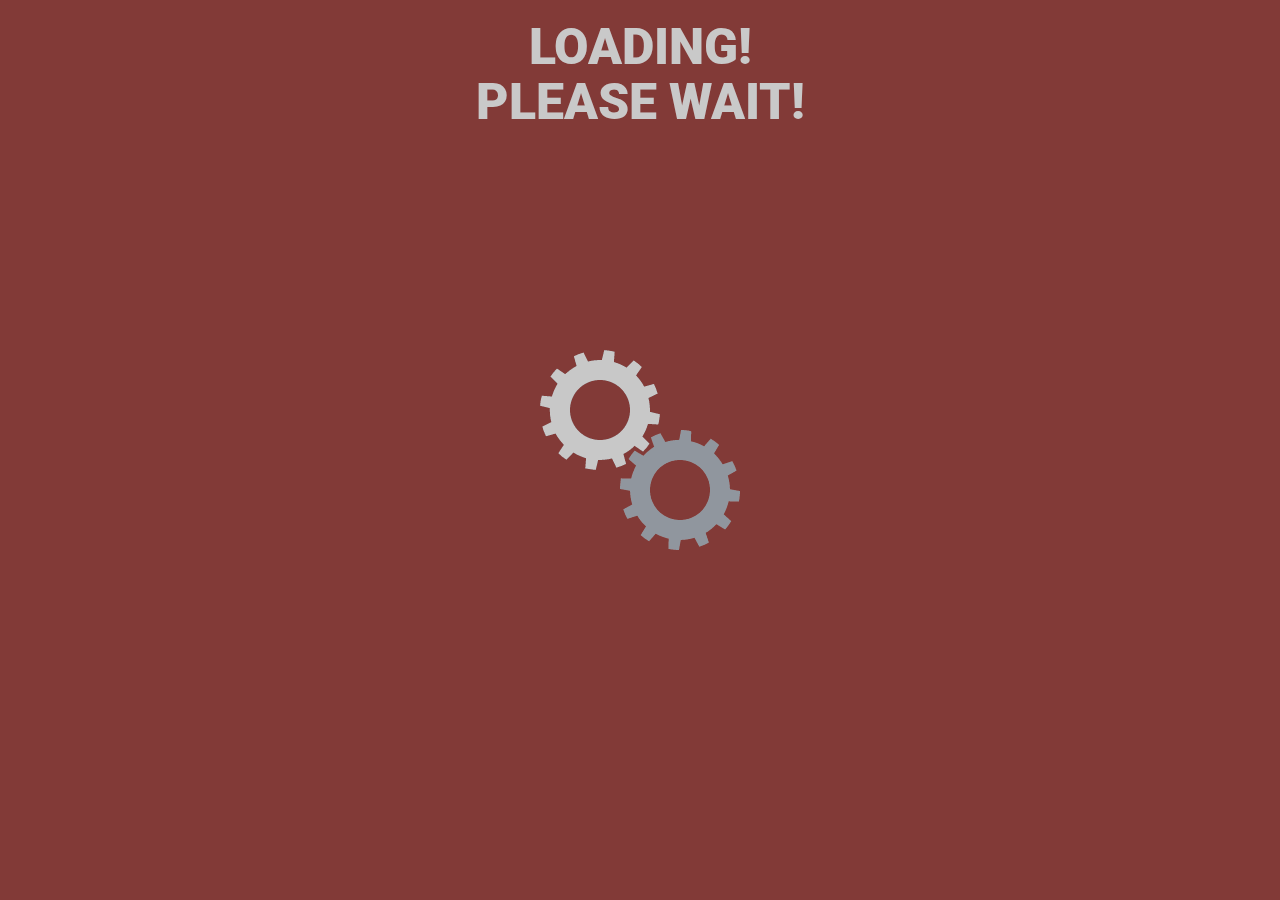
<file: index.html>
<!DOCTYPE html>
<html lang="en">
  <head>
    <meta charset="utf-8">
    <meta http-equiv="X-UA-Compatible" content="IE=edge">
    <meta name="viewport" content="width=device-width, initial-scale=1">
    <title>Main Page</title>

    <link rel="stylesheet" href="https://maxcdn.bootstrapcdn.com/bootstrap/3.3.5/css/bootstrap.min.css">
    <link rel="stylesheet" href="https://maxcdn.bootstrapcdn.com/font-awesome/4.4.0/css/font-awesome.min.css">

    <link rel="stylesheet" href="style.css">
    <link rel="stylesheet" href="../outlineButtons.css">

    <script src="https://code.jquery.com/jquery-3.1.1.min.js" integrity="sha256-hVVnYaiADRTO2PzUGmuLJr8BLUSjGIZsDYGmIJLv2b8=" crossorigin="anonymous"></script>
    <script type="text/javascript" src="js.js"></script>

    <!--[if lt IE 9]>
      <script src="https://oss.maxcdn.com/libs/html5shiv/3.7.2/html5shiv.js"></script>
      <script src="https://oss.maxcdn.com/libs/respond.js/1.4.2/respond.min.js"></script>
    <![endif]-->
  </head>
  <body onload="startup()">
    <div id="startup" class="text-center container-fluid">
      <h1 color="#fff;">LOADING!<br>PLEASE WAIT!</h1>
    </div>
    <div id="mainContainer" class="hide">
      <div class="container text-center">
        <h1>Welcome!<small><br>Enjoy your stay here!</small></h1>
        <br>
        <div class="col-md-6 col-xs-12">
          <!-- ORDER PRZYCISKOW: danger -> warning -> success -> info -> primary -> default -> repeat  -->
          <div style="margin-bottom: 15px;" class="col-md-12 col-xs-12">
            <div class="container-fluid mainBox">
              <h2 class="h2Headlines">Projects</h2>
              <hr>
              <a href="https://spidiritsu.github.io/TicTacToe/" target="_blank" class="btn btn-danger btn-block">Tic Tac Toe</a>
			  <a href="https://splashartgenerator.herokuapp.com/" target="_blank" class="btn btn-default btn-block">Splash Art Generator</a>
              <hr>
            </div>
          </div>
          <div style="" class="col-md-12 col-xs-12"> <!-- usunalem margin-bottom: 15px bo zawdza i jest overflow! -->
            <div class="container-fluid mainBox">
              <h2 class="h2Headlines">Doge</h2>
              <hr>
              <img style="border-radius: 6px;" src="shiba-inu.jpg" class="img-responsive" alt="Doge">
            </div>
          </div>
        </div>
        <div class="col-md-6 col-xs-12">
          <div style="margin-bottom: 15px;" class="col-md-12 col-xs-12">
            <div class="container-fluid mainBox">
              <h2 class="h2Headlines">School things</h2>
              <hr>
              <a href="https://spidiritsu.github.io/Lazarus/" target="_blank" class="btn btn-warning btn-block">Lazarus</a>
              <a href="https://spidiritsu.github.io/Excel/" target="_blank" class="btn btn-success btn-block">Excel</a>
              <a href="https://spidiritsu.github.io/GermanExam/" target="_blank" class="btn btn-info btn-block">German's Exam Notes</a>
              <a href="https://spidiritsu.github.io/SQL/" target="_blank" class="btn btn-primary btn-block">SQL Notes</a>
              <hr>
              <!-- <button type="button" class="btn btn-info btn-block" style="font-size: 16px !important;" disabled>Niemiecki [DISABLED FOR MAINTENANCE]</button> -->
            </div>
          </div>
          <div style="margin-bottom: 15px;" class="col-md-12 col-xs-12">
            <div class="container-fluid mainBox">
              <h2 class="h2Headlines">FreeCodeCamp Projects</h2>
              <hr>
              <a href="https://morning-hollows-81586.herokuapp.com/" target="_blank" class="btn btn-danger btn-block">Timestamp Microservice</a>
              <a href="https://rocky-refuge-85178.herokuapp.com/" target="_blank" class="btn btn-warning btn-block">Request Header Parser Microservice</a>
              <a href="https://stormy-peak-38322.herokuapp.com/" target="_blank" class="btn btn-success btn-block">URL Shortener Microservice</a>
            </div>
          </div>
        </div>
      </div>
      <!-- <div id="footer" class="text-center">Made by Spidi Ritsu</footer> -->
    </div>

    <script src="https://ajax.googleapis.com/ajax/libs/jquery/1.11.3/jquery.min.js"></script>
    <script src="https://maxcdn.bootstrapcdn.com/bootstrap/3.3.5/js/bootstrap.min.js"></script>
  </body>
</html>
</file>
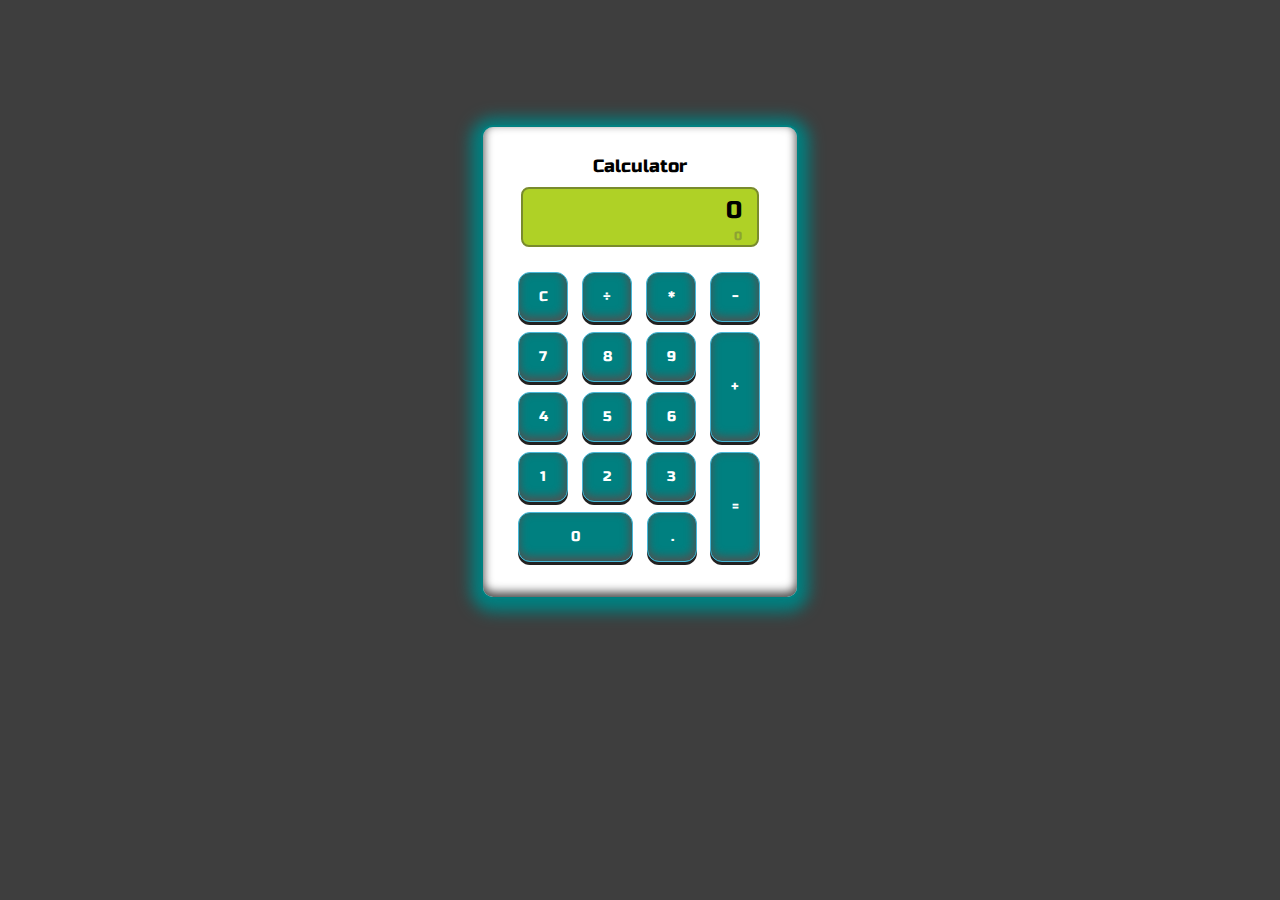
<file: Calculator/index.html>
<!DOCTYPE html>
<html lang="en">
  <head>
    <meta charset="utf-8">
    <meta http-equiv="X-UA-Compatible" content="IE=edge">
    <meta name="viewport" content="width=device-width, initial-scale=1">
    <title>Simple calculator</title>

    <link rel="stylesheet" href="https://maxcdn.bootstrapcdn.com/bootstrap/3.3.5/css/bootstrap.min.css">
    <link rel="stylesheet" href="https://maxcdn.bootstrapcdn.com/font-awesome/4.4.0/css/font-awesome.min.css">

    <link rel="stylesheet" href="style.css">
    <script src="https://code.jquery.com/jquery-3.1.1.min.js" integrity="sha256-hVVnYaiADRTO2PzUGmuLJr8BLUSjGIZsDYGmIJLv2b8=" crossorigin="anonymous"></script>
    <script type="text/javascript" src="js.js"></script>
  </head>
  <body>
    <div class="container-fluid">
      <div id="calculator" class="container">
        <h4 class="text-center">Calculator</h4>
        <div id="entryBox" class="container-fluid text-right">
            <div id="input">
              <p id="answer">0</p>
            </div>
            <div id="history">
              <p>0</p>
            </div>
        </div>
        <div id="buttons" class="container-fluid">
          <div class="row">
            <button type="button" class="btn btn-info" value="C">C</button>
            <button type="button" class="btn btn-info" value='/'>&divide;</button>
            <button type="button" class="btn btn-info" value='*'>*</button>
            <button type="button" class="btn btn-info" value='-'>-</button>
          </div>
          <div class="row">
            <button type="button" class="btn btn-info" value='7'>7</button>
            <button type="button" class="btn btn-info" value='8'>8</button>
            <button type="button" class="btn btn-info" value='9'>9</button>
            <button type="button" class="btn btn-info" id="plusButton" value='+'>+</button>
          </div>
          <div class="row">
            <button type="button" class="btn btn-info" value='4'>4</button>
            <button type="button" class="btn btn-info" value='5'>5</button>
            <button type="button" class="btn btn-info" value='6'>6</button>
          </div>
          <div class="row">
            <button type="button" class="btn btn-info" value='1'>1</button>
            <button type="button" class="btn btn-info" value='2'>2</button>
            <button type="button" class="btn btn-info" value='3'>3</button>
            <button type="button" class="btn btn-info" id="equalButton" value='='>=</button>
          </div>
          <div class="row">
            <button type="button" class="btn btn-info" id="zeroButton" value='0'>0</button>
            <button type="button" class="btn btn-info" value='.'>.</button>
          </div>
        </div>
      </div>
    </div>

    <script src="https://ajax.googleapis.com/ajax/libs/jquery/1.11.3/jquery.min.js"></script>
    <script src="https://maxcdn.bootstrapcdn.com/bootstrap/3.3.5/js/bootstrap.min.js"></script>
  </body>
</html>
</file>
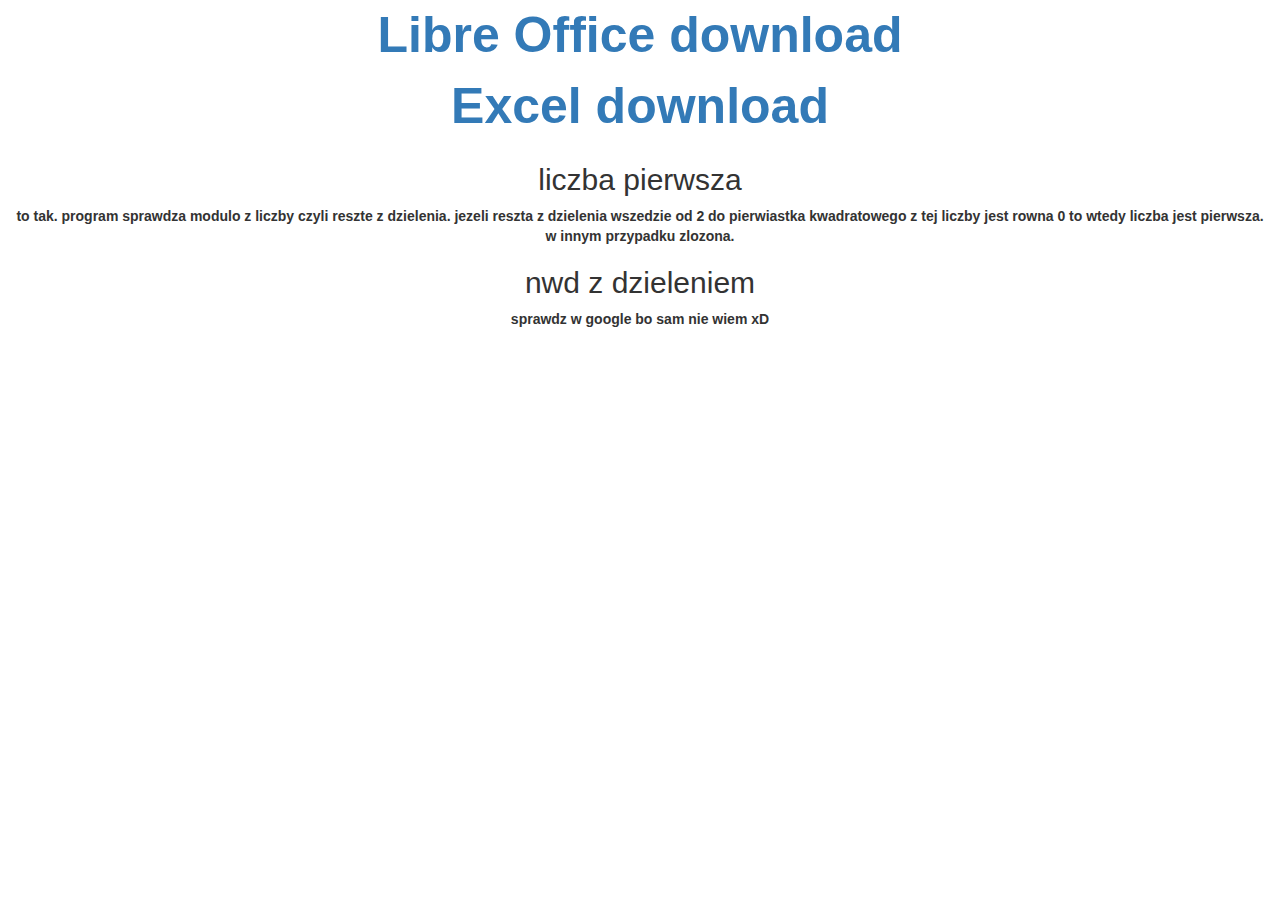
<file: Excel/index.html>
<!DOCTYPE html>
<html lang="en">
  <head>
    <meta charset="utf-8">
    <meta http-equiv="X-UA-Compatible" content="IE=edge">
    <meta name="viewport" content="width=device-width, initial-scale=1">
    <title>Excel</title>

    <link rel="stylesheet" href="https://maxcdn.bootstrapcdn.com/bootstrap/3.3.5/css/bootstrap.min.css">
    <link rel="stylesheet" href="https://maxcdn.bootstrapcdn.com/font-awesome/4.4.0/css/font-awesome.min.css">

    <!--[if lt IE 9]>
      <script src="https://oss.maxcdn.com/libs/html5shiv/3.7.2/html5shiv.js"></script>
      <script src="https://oss.maxcdn.com/libs/respond.js/1.4.2/respond.min.js"></script>
    <![endif]-->
  </head>
  <body>
    <div class="container-fluid text-center">
      <a href="RATUJE.ods" style="font-size: 50px;"><b>Libre Office download</a><br>
      <a href="RATUJE.xlsx" style="font-size: 50px;"><b>Excel download</a>
        <p>
          <h2>liczba pierwsza</h2>
          to tak. program sprawdza modulo z liczby czyli reszte z dzielenia. jezeli reszta z dzielenia wszedzie od 2 do pierwiastka kwadratowego z tej liczby jest rowna 0 to wtedy liczba jest pierwsza. w innym przypadku zlozona.
          <h2>nwd z dzieleniem</h2>
          sprawdz w google bo sam nie wiem xD
        </p>
    </div>


    <script src="https://ajax.googleapis.com/ajax/libs/jquery/1.11.3/jquery.min.js"></script>
    <script src="https://maxcdn.bootstrapcdn.com/bootstrap/3.3.5/js/bootstrap.min.js"></script>
  </body>
</html>
</file>
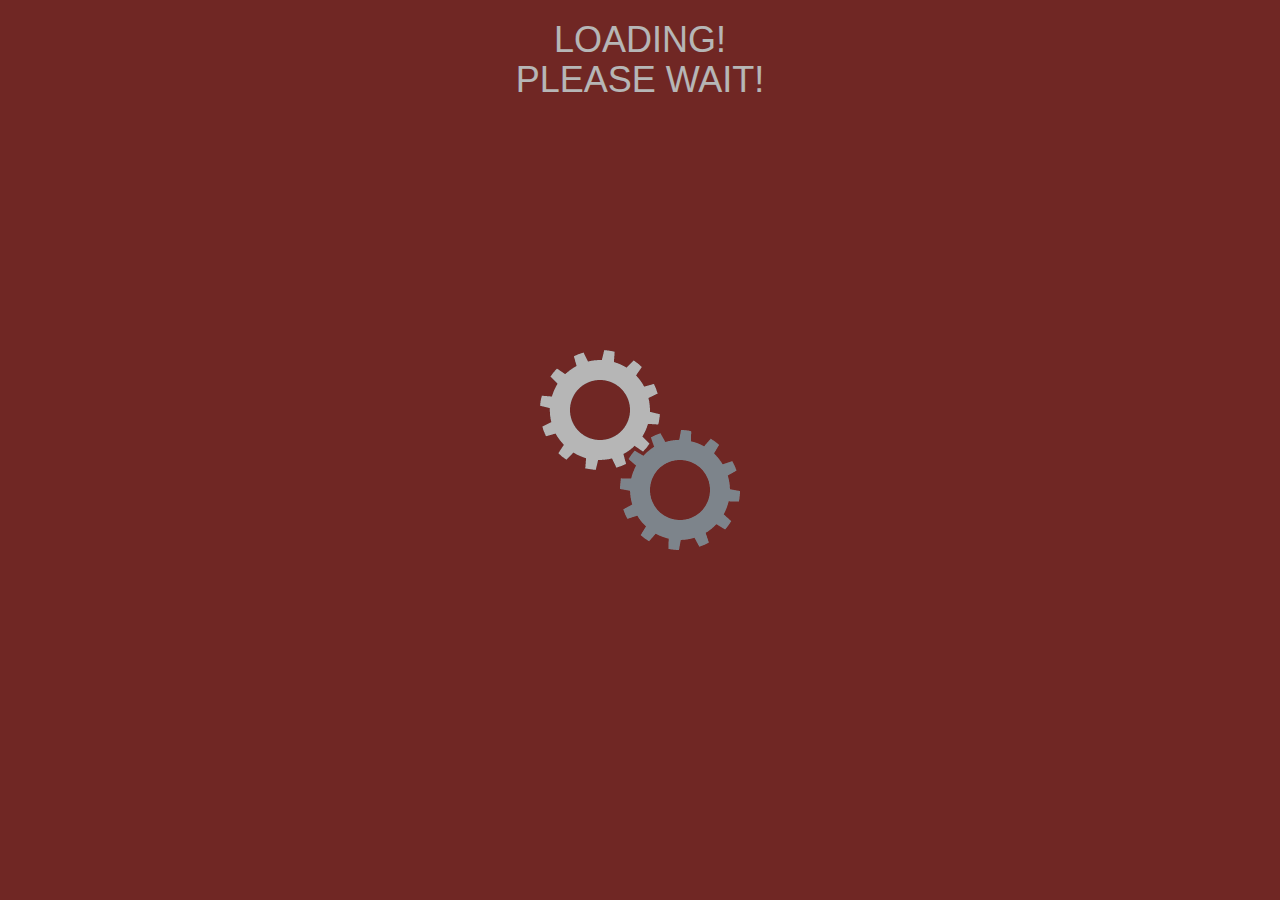
<file: GermanExam/index.html>
<!DOCTYPE html>
<html lang="en">
  <head>
    <meta charset="utf-8">
    <meta http-equiv="X-UA-Compatible" content="IE=edge">
    <meta name="viewport" content="width=device-width, initial-scale=1">
    <title>German's Exam Notes</title>

    <link rel="stylesheet" href="https://maxcdn.bootstrapcdn.com/bootstrap/3.3.5/css/bootstrap.min.css">
    <link rel="stylesheet" href="https://maxcdn.bootstrapcdn.com/font-awesome/4.4.0/css/font-awesome.min.css">

    <link rel="stylesheet" href="style.css">
    <link rel="stylesheet" href="../outlineButtons.css">

    <script src="https://code.jquery.com/jquery-3.1.1.min.js" integrity="sha256-hVVnYaiADRTO2PzUGmuLJr8BLUSjGIZsDYGmIJLv2b8=" crossorigin="anonymous"></script>
    <script type="text/javascript" src="js.js"></script>

    <!--[if lt IE 9]>
      <script src="https://oss.maxcdn.com/libs/html5shiv/3.7.2/html5shiv.js"></script>
      <script src="https://oss.maxcdn.com/libs/respond.js/1.4.2/respond.min.js"></script>
    <![endif]-->
  </head>
  <body onload="startup()">
    <div id="startup" class="text-center container-fluid" style="background:url(../gears.gif) no-repeat center center; width: 100vw; height: 100vh; background-color: #9b3430; z-index: 100;">
      <h1 style="color:#fff">LOADING!<br>PLEASE WAIT!</h1>
    </div>
    <div id="mainContainer" style="color: #fff; margin: 0; padding: 0;" class="container col-md-12 col-xs-12 text-center hide">
      <div style="margin: 10px;" class="alert alert-info">
        <strong>Informacja!</strong> Po załadowaniu obrazka wciśnij przycisk <kbd>SHOW / HIDE</kbd> by go pokazać!
      </div>
      <h1>German's Exam Notes</h1>
      <div id="calloutContainer" class="container-fluid" style="background-color: #292929; margin: 20px 10px; border: 2px solid #fff; border-radius: 8px; padding: 20px;">
        <h2 style="margin: 0px;">Images Control Center (ICC)</h2>
        <hr>
        <!-- ORDER PRZYCISKOW: danger -> warning -> success -> info -> primary -> default -> repeat  -->
        <button type="button" class="btn btn-danger btn-block" value="1">Notes Image <span>1 LOAD ( ~5.2mb )</span></button>
        <button type="button" class="btn btn-warning btn-block" value="2">Notes Image <span>2 LOAD ( ~5.2mb )</span></button>
        <button type="button" class="btn btn-success btn-block" value="3">Notes Image <span>3 LOAD ( ~5.2mb )</span></button>
        <button type="button" class="btn btn-info btn-block" value="4">Notes Image <span>4 LOAD ( ~5.2mb )</span></button>
        <button type="button" class="btn btn-primary btn-block" value="5">Notes Image <span>5 LOAD ( ~5.2mb )</span></button>
        <button type="button" class="btn btn-default btn-block" value="6">Notes Image <span>6 LOAD ( ~5.2mb )</span></button>
        <button type="button" class="btn btn-danger btn-block" value="7">Notes Image <span>7 LOAD ( ~5.2mb )</span></button>
        <button type="button" class="btn btn-warning btn-block" value="8">Notes Image <span>8 LOAD ( ~5.2mb )</span></button>
        <button type="button" class="btn btn-success btn-block" value="9">Notes Image <span>9 LOAD ( ~5.2mb )</span></button>
        <button type="button" class="btn btn-info btn-block" value="10">Notes Image <span>10 LOAD ( ~5.2mb )</span></button>
        <button type="button" class="btn btn-primary btn-block" value="11">Notes Image <span>11 LOAD ( ~5.2mb )</span></button>
        <button type="button" class="btn btn-default btn-block" value="12">Notes Image <span>12 LOAD ( ~5.2mb )</span></button>
        <button type="button" class="btn btn-danger btn-block" value="13">Notes Image <span>13 LOAD ( ~5.2mb )</span></button>
        <button type="button" class="btn btn-warning btn-block" value="14">Notes Image <span>14 LOAD ( ~5.2mb )</span></button>
        <button type="button" class="btn btn-success btn-block" value="15">Notes Image <span>15 LOAD ( ~5.2mb )</span></button>
        <button type="button" class="btn btn-info btn-block" value="16">Notes Image <span>16 LOAD ( ~5.2mb )</span></button>
        <button type="button" class="btn btn-primary btn-block" value="17">Notes Image <span>17 LOAD ( ~5.2mb )</span></button>
        <button type="button" class="btn btn-default btn-block" value="18">Notes Image <span>18 LOAD ( ~5.2mb )</span></button>
        <button type="button" class="btn btn-danger btn-block" value="19">Notes Image <span>19 LOAD ( ~5.2mb )</span></button>
      </div>
    </div>


    <script src="https://ajax.googleapis.com/ajax/libs/jquery/1.11.3/jquery.min.js"></script>
    <script src="https://maxcdn.bootstrapcdn.com/bootstrap/3.3.5/js/bootstrap.min.js"></script>
  </body>
</html>
</file>
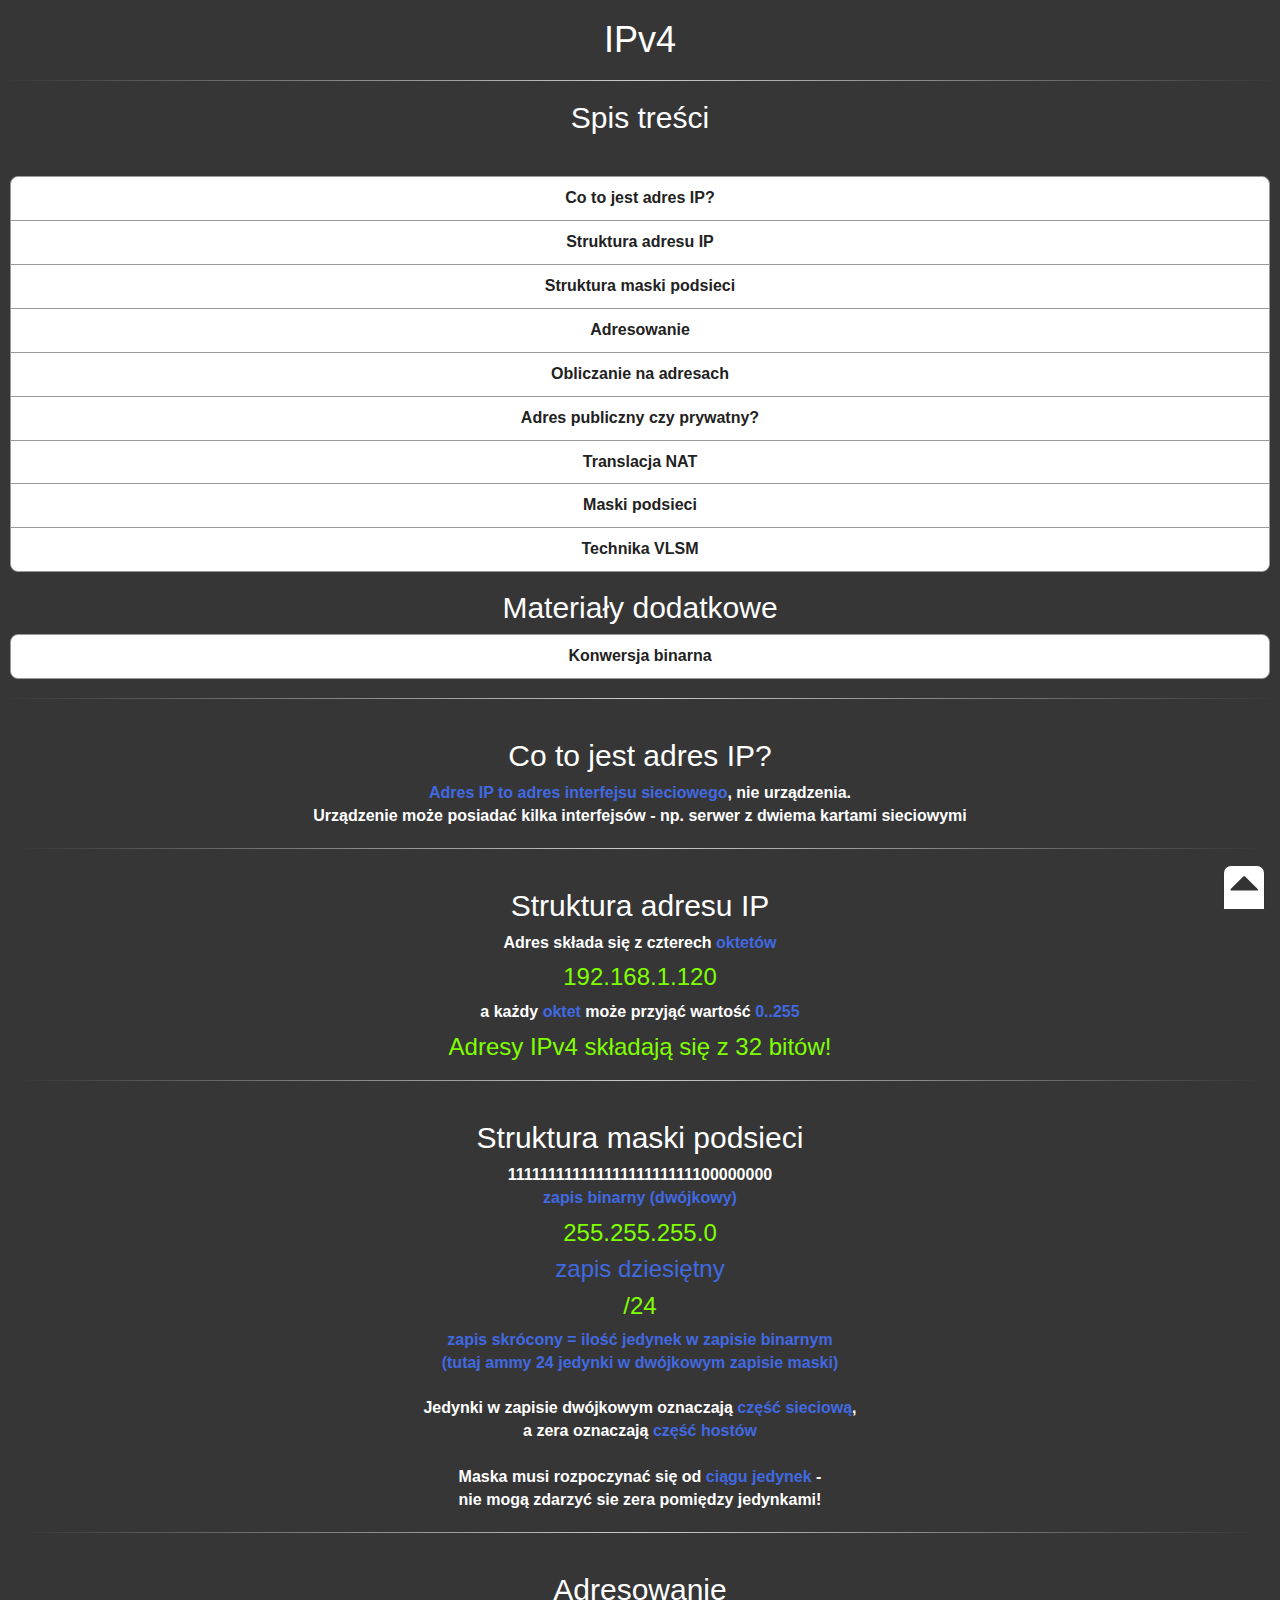
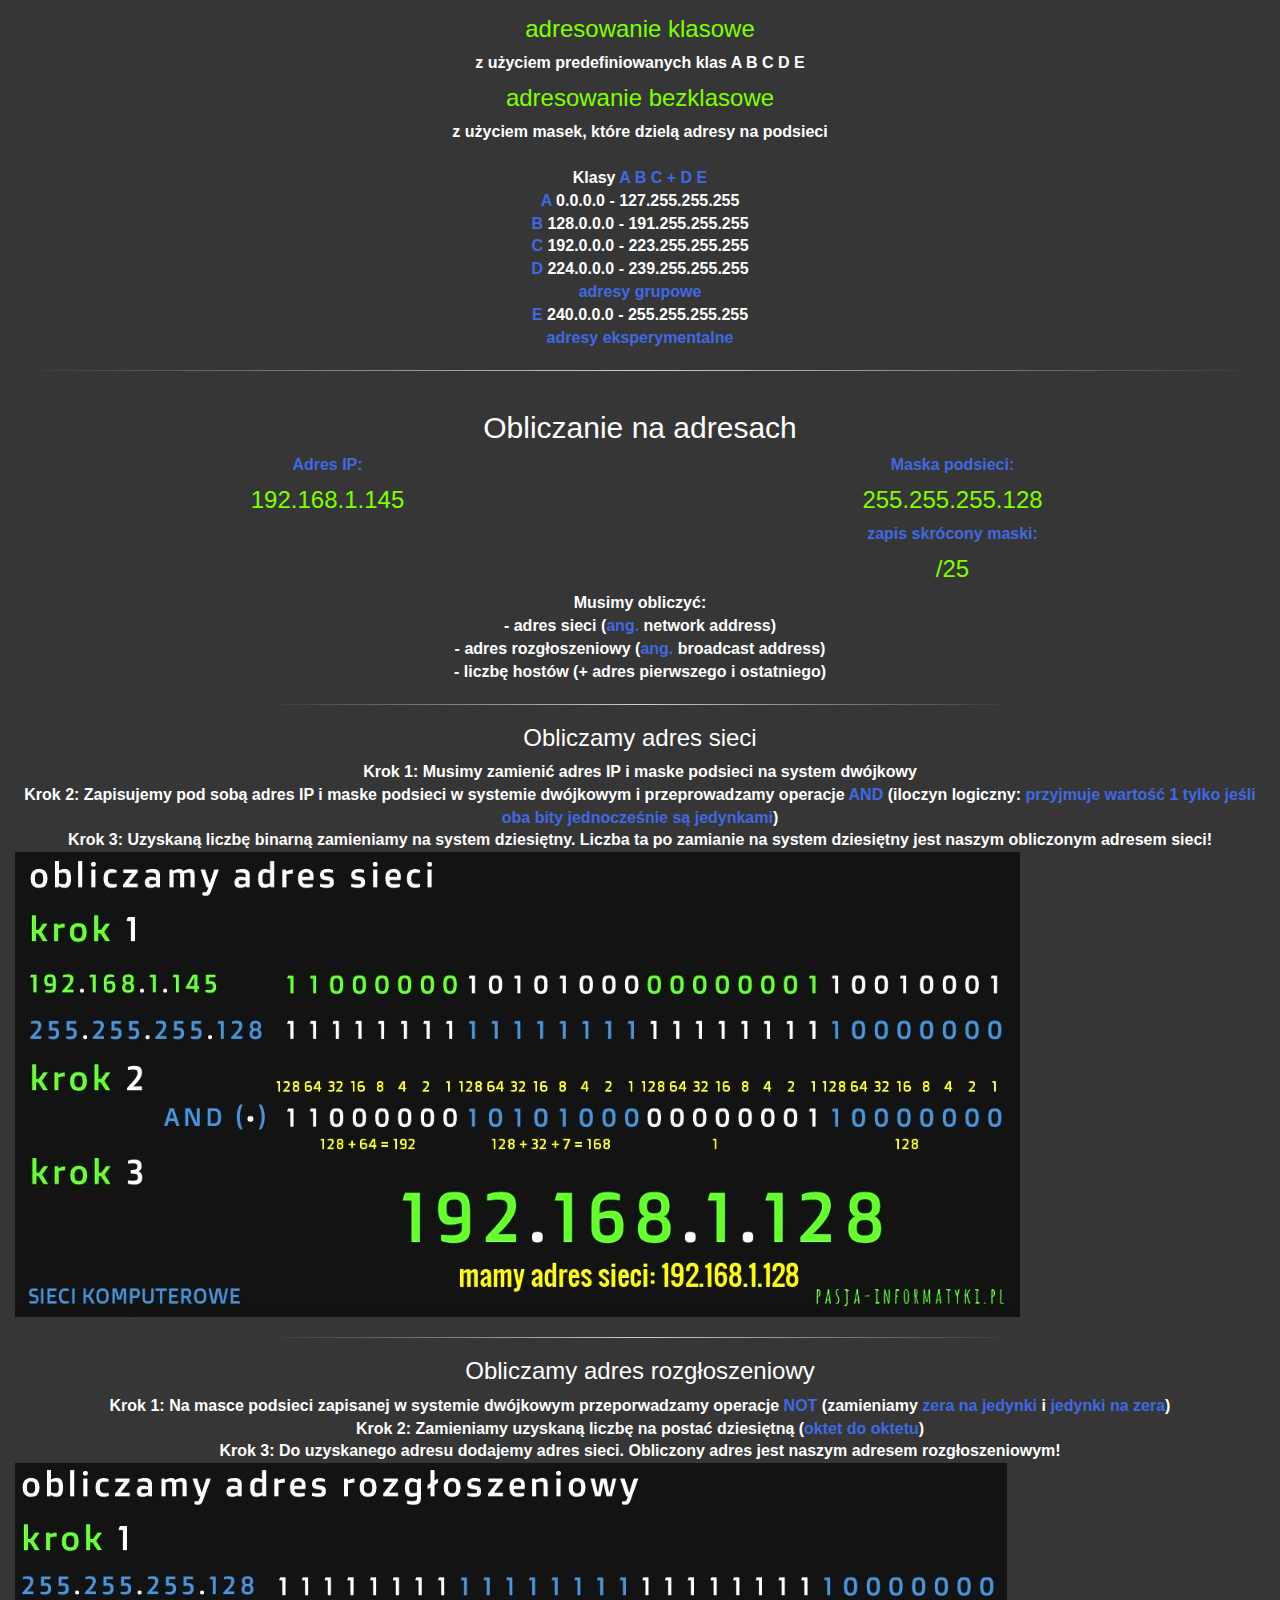
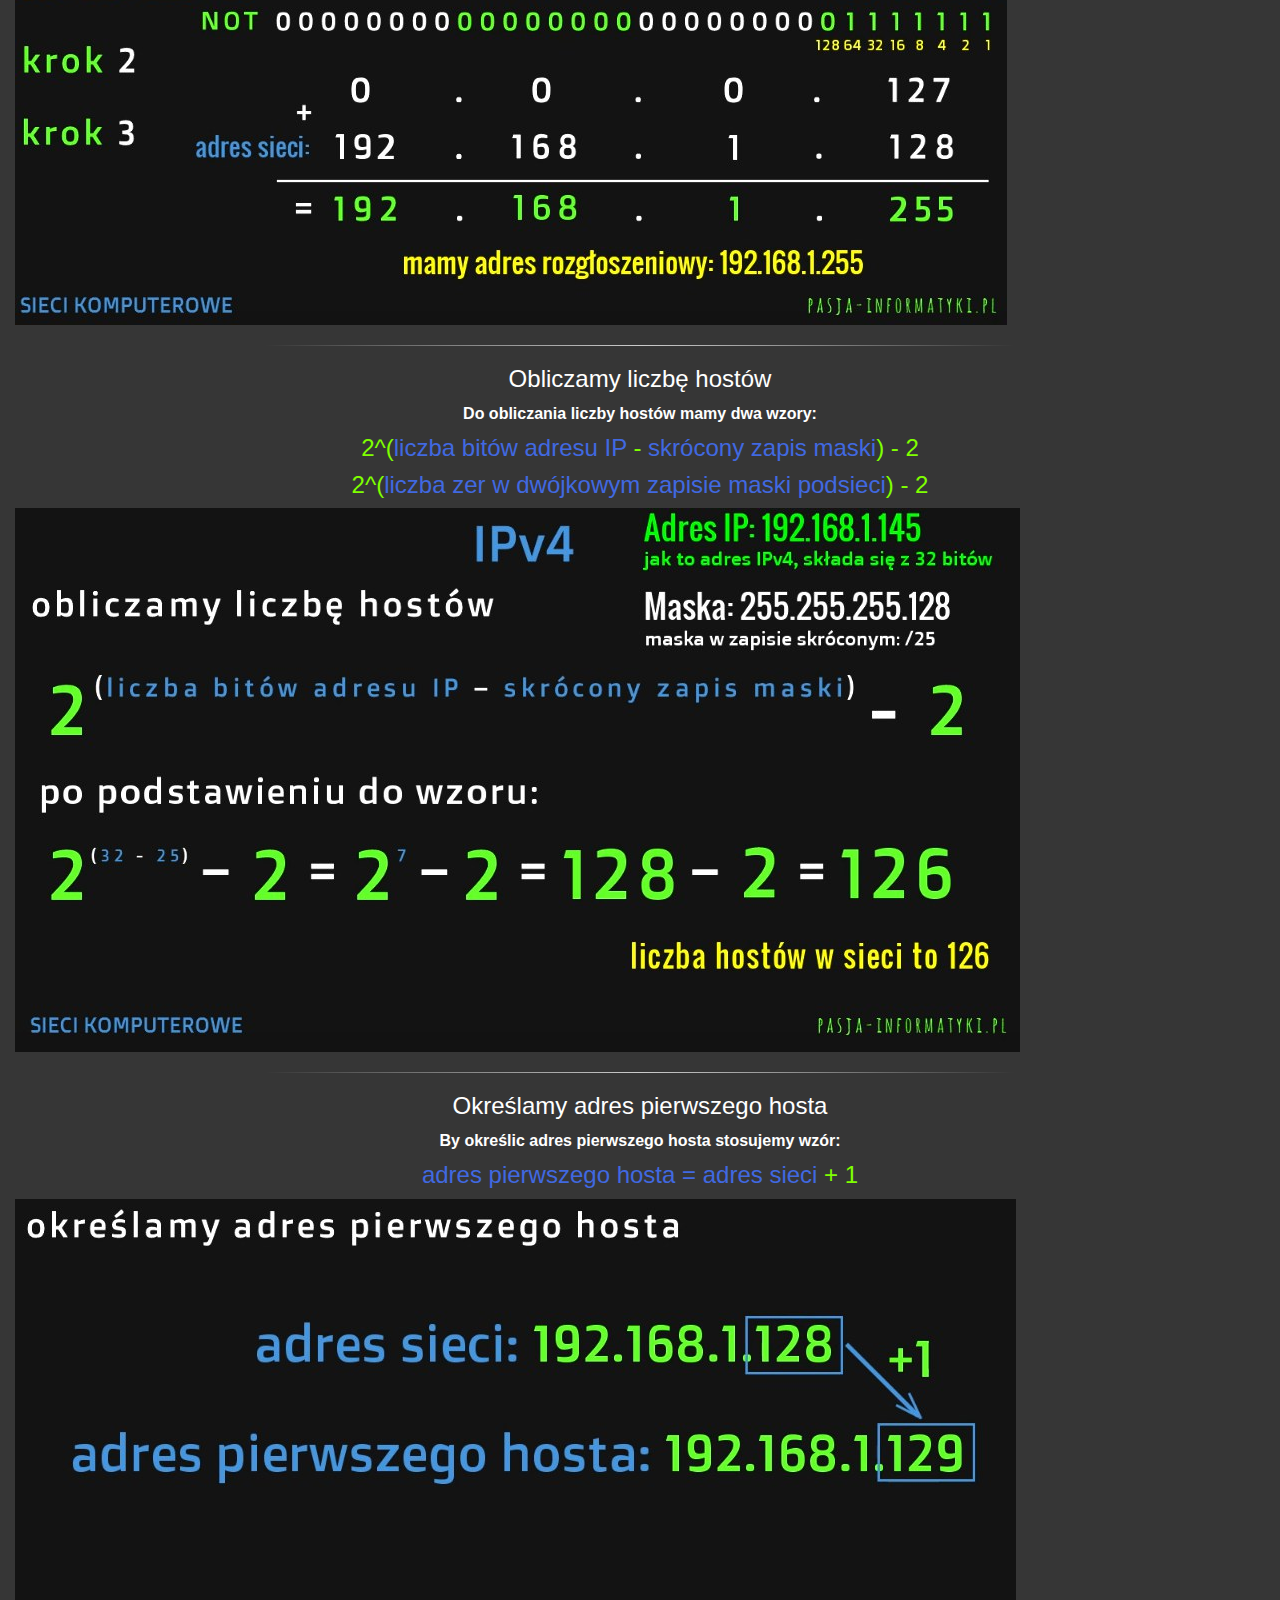
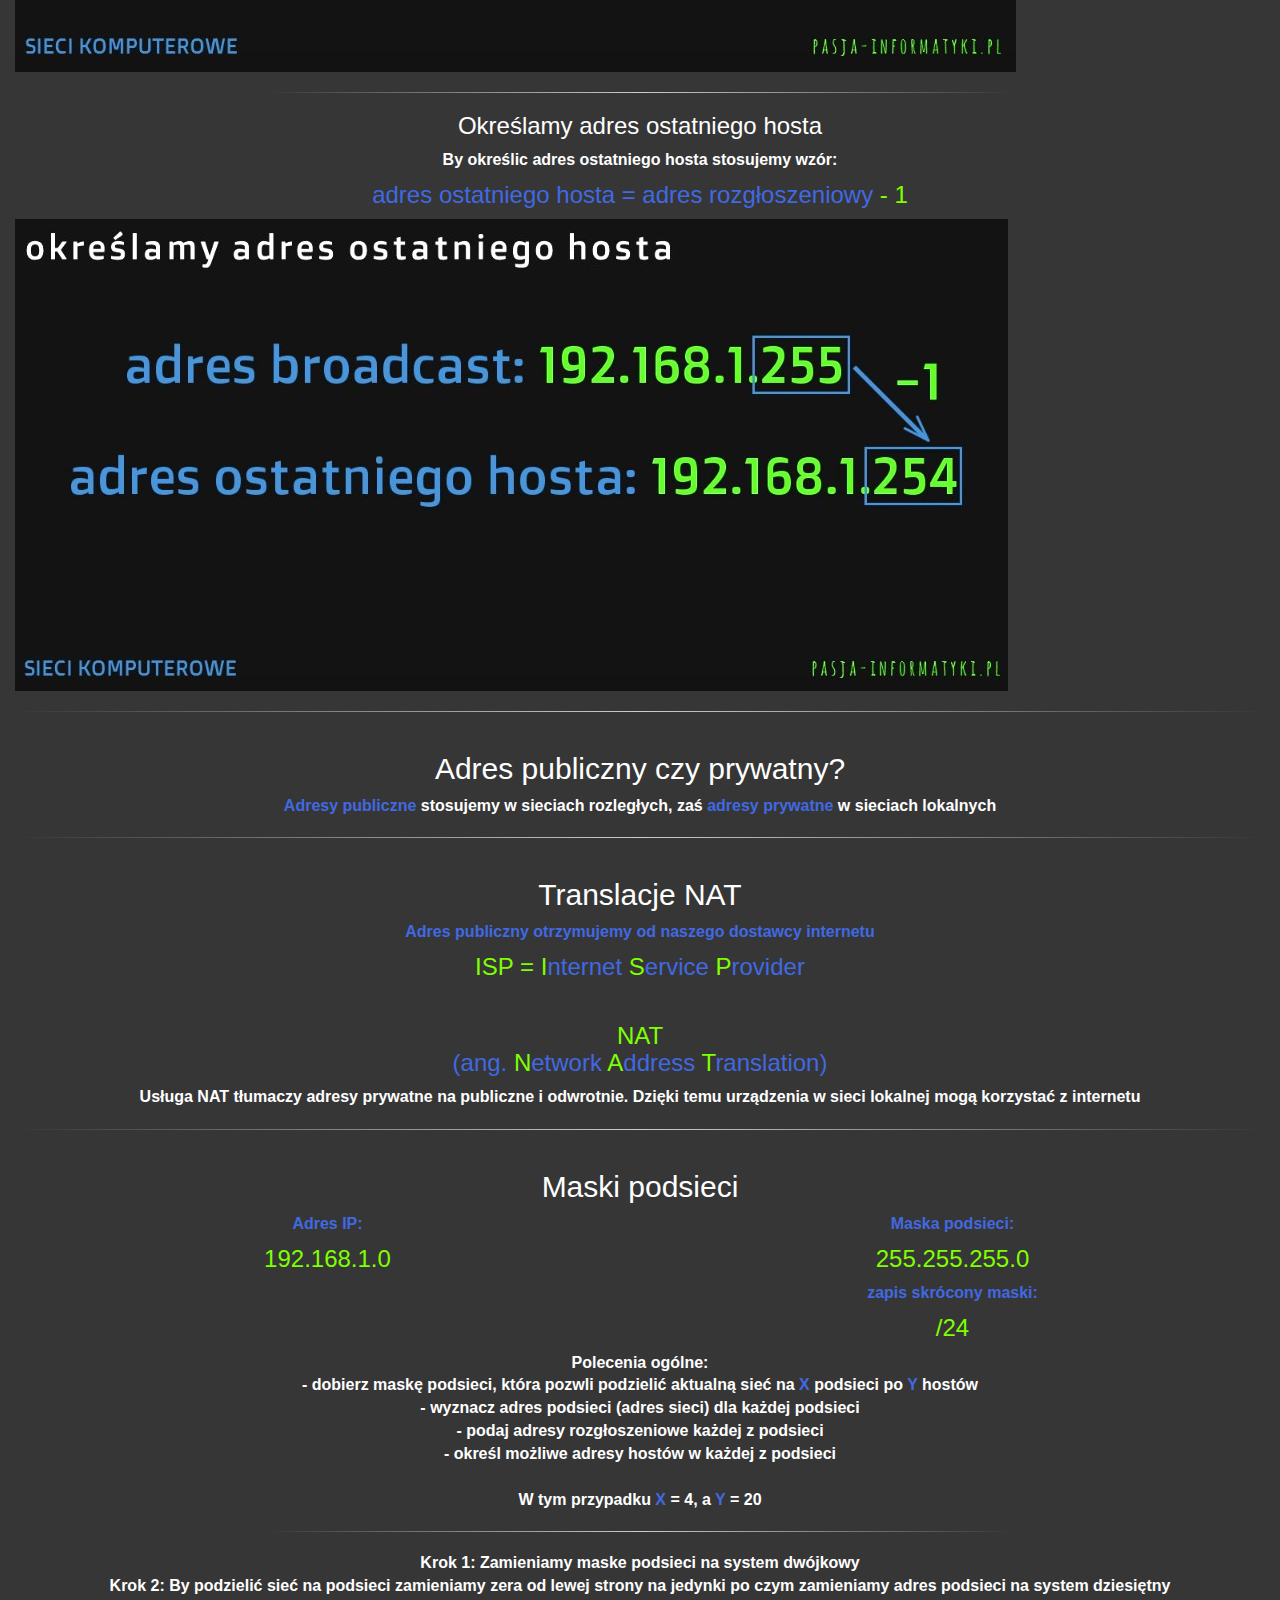
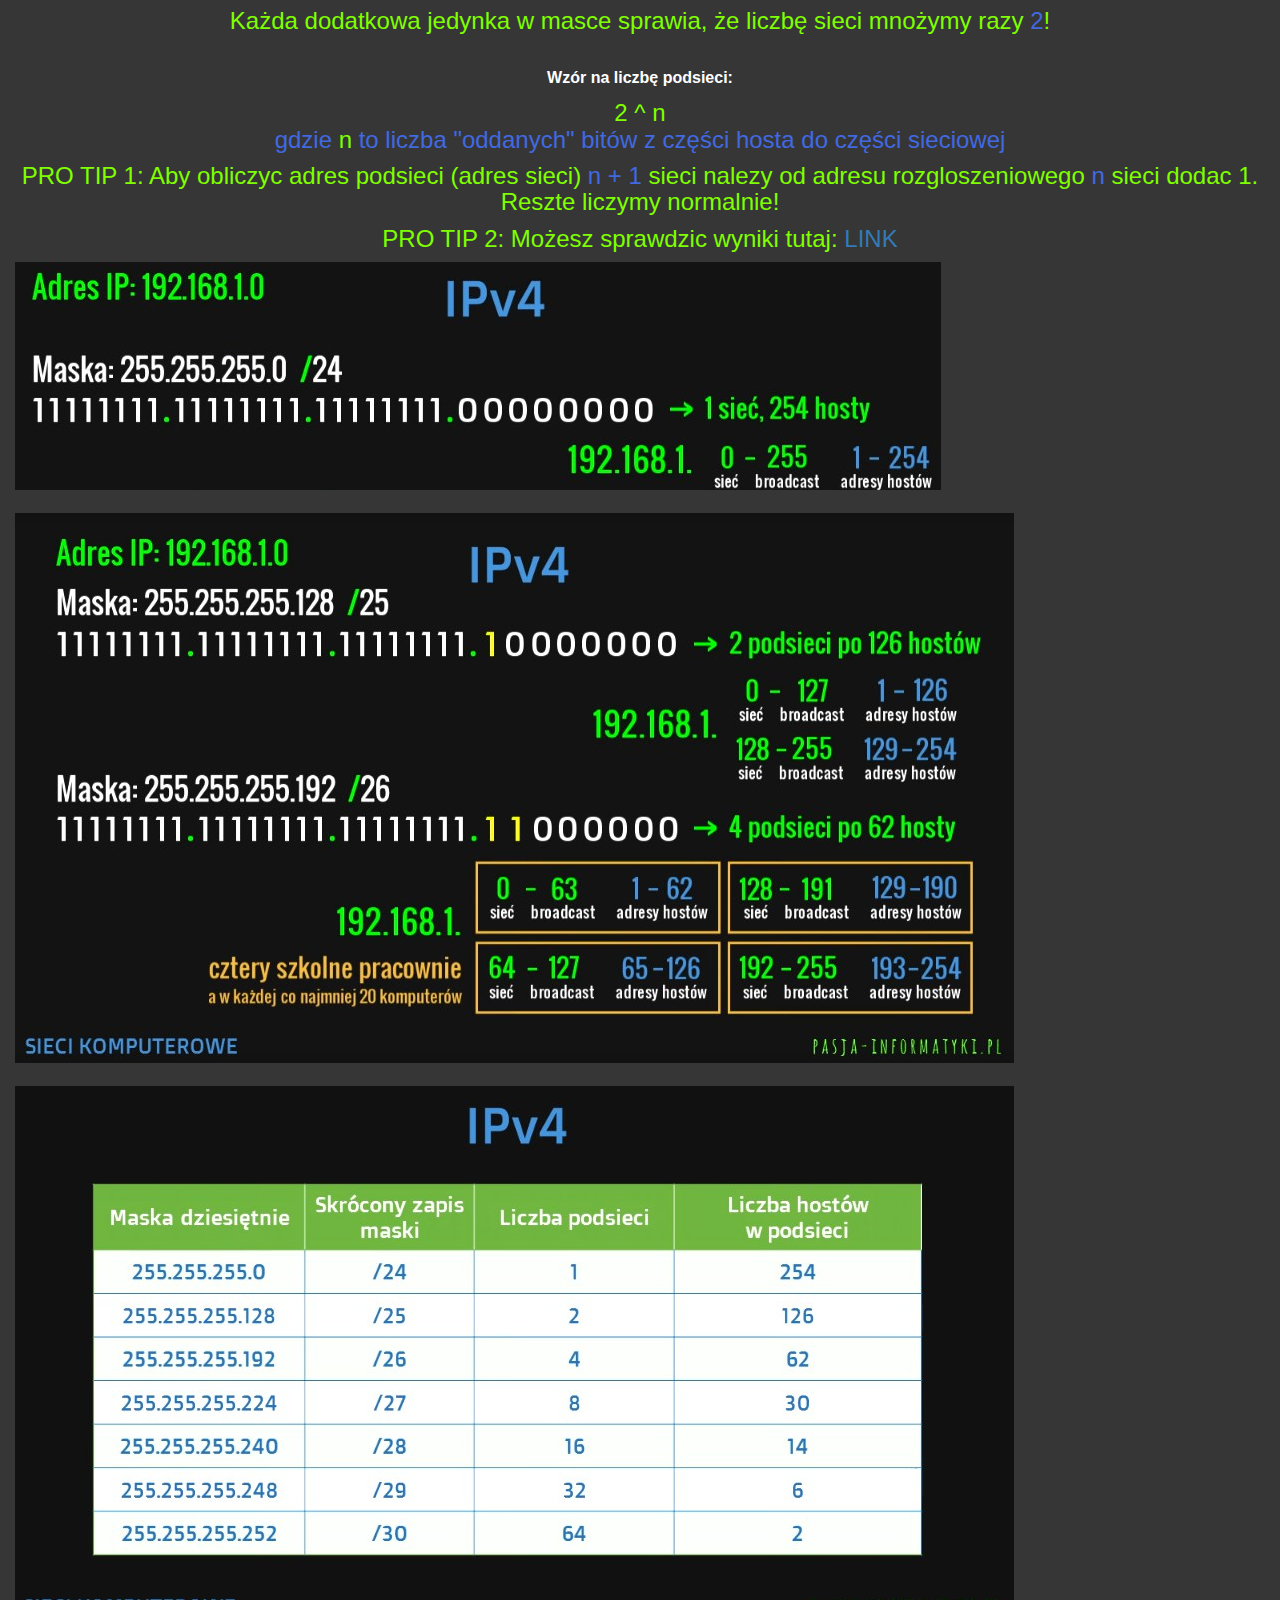
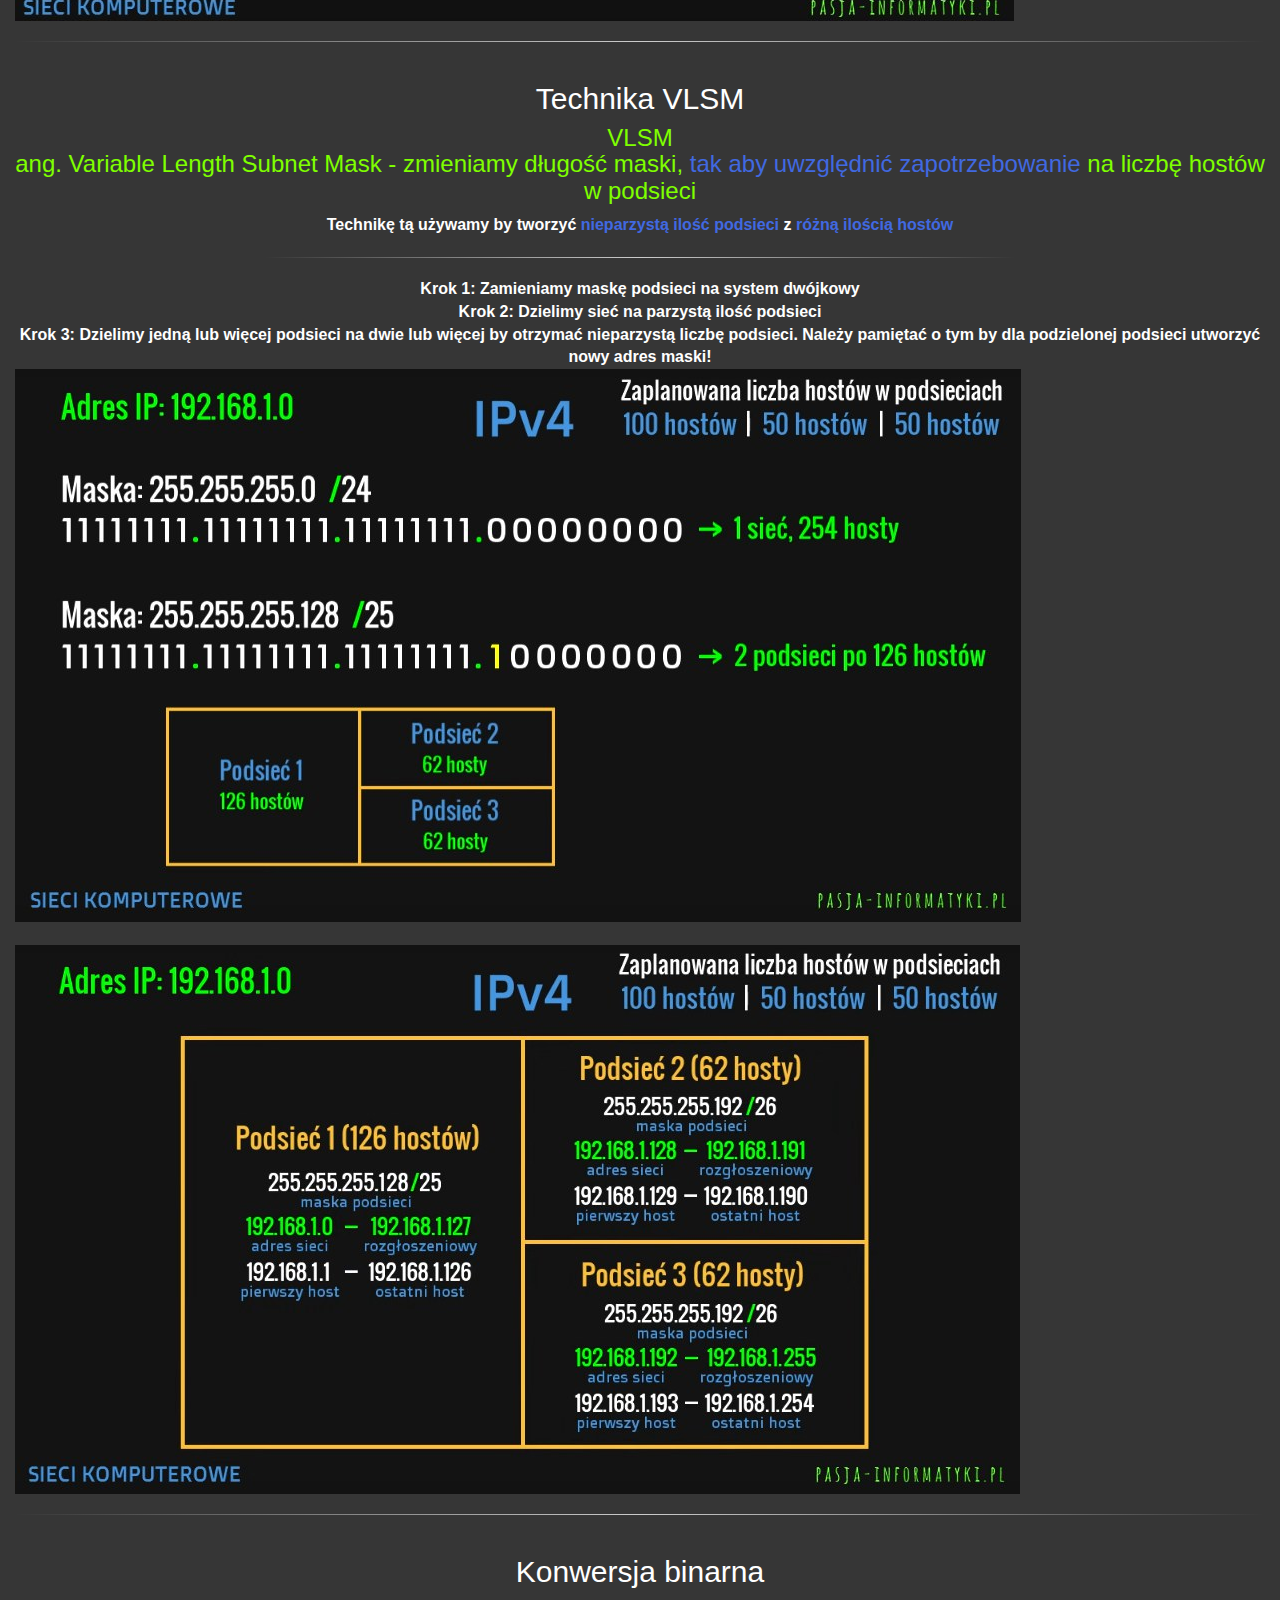
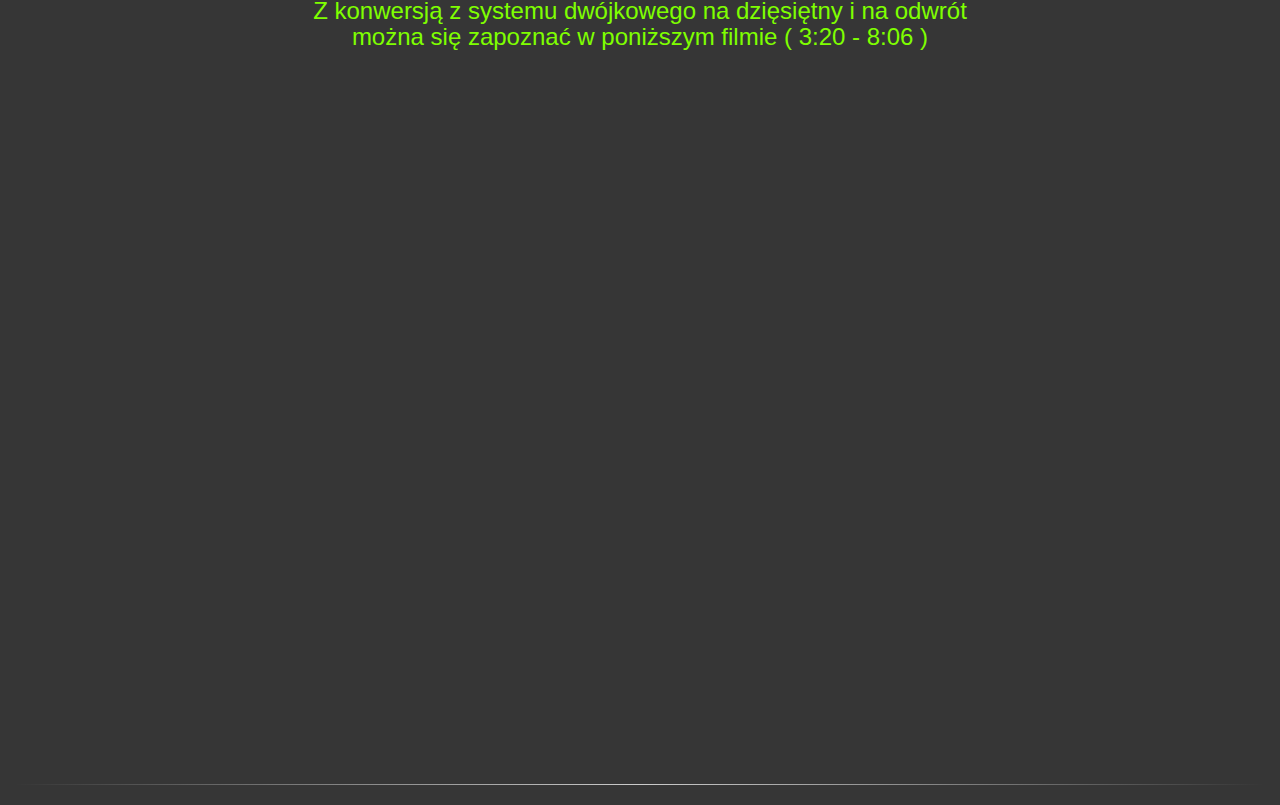
<file: IPv4/index.html>
<!DOCTYPE html>
<html>
<head lang="pl">
	<meta charset="utf-8">
    <meta http-equiv="X-UA-Compatible" content="IE=edge">
    <meta name="viewport" content="width=device-width, initial-scale=1">
    <title>IPv4</title>

    <link rel="stylesheet" href="https://maxcdn.bootstrapcdn.com/bootstrap/3.3.5/css/bootstrap.min.css">
    <!-- <link rel="stylesheet" href="https://maxcdn.bootstrapcdn.com/font-awesome/4.4.0/css/font-awesome.min.css"> -->
    <link rel="stylesheet" type="text/css" href="style.css">

    <script src="https://code.jquery.com/jquery-3.1.1.min.js" integrity="sha256-hVVnYaiADRTO2PzUGmuLJr8BLUSjGIZsDYGmIJLv2b8=" crossorigin="anonymous"></script>
</head>
<body>
	<div id="mainWrapper" class="text-center">
		<div id="header">
			<h1>IPv4</h1>
			<hr class="gradient">
			<h2>Spis treści</h2>
			<br>
			<ul>
				<li><a href="#adres">Co to jest adres IP?</a></li>
				<li><a href="#strukturaAdresu">Struktura adresu IP</a></li>
				<li><a href="#strukturaMaski">Struktura maski podsieci</a></li>
				<li><a href="#adresowanie">Adresowanie</a></li>
				<li><a href="#obliczanie">Obliczanie na adresach</a></li>
				<li><a href="#rodzajAdresow">Adres publiczny czy prywatny?</a></li>
				<li><a href="#nat">Translacja NAT</a></li>
				<li><a href="#maskiPodsieci">Maski podsieci</a></li>
				<li><a href="#vlsm">Technika VLSM</a></li>
			</ul>
			<h2>Materiały dodatkowe</h2>
			<ul>
				<li><a href="#konwersjaBinarna">Konwersja binarna</a></li>
			</ul>
		</div>
		<hr class="gradient">
		<div id="adres" class="col-xs-12">
			<h2>Co to jest adres IP?</h2>
			<p><span class="royalblue">Adres IP to adres interfejsu sieciowego</span>, nie urządzenia.<br>Urządzenie może posiadać kilka interfejsów - np. serwer z dwiema kartami sieciowymi</p>
			<hr class="gradient">
		</div>
		<div id="strukturaAdresu" class="col-xs-12">
			<h2>Struktura adresu IP</h2>
			<p>Adres składa się z czterech <span class="royalblue">oktetów</span>
			<h6>192.168.1.120</h6>
			a każdy <span class="royalblue">oktet</span> może przyjąć wartość <span class="royalblue">0..255</span>
			<h6>Adresy IPv4 składają się z 32 bitów!</h6></p>
			<hr class="gradient">
		</div>
		<div id="strukturaMaski" class="col-xs-12">
			<h2>Struktura maski podsieci</h2>
			<p>11111111111111111111111100000000
			<br>
			<span class="royalblue">zapis binarny (dwójkowy)</span>
			<h6>255.255.255.0<h6>
			<span class="royalblue">zapis dziesiętny</span>
			<h6>/24</h6>
			<span class="royalblue">zapis skrócony = ilość jedynek w zapisie binarnym<br>(tutaj ammy 24 jedynki w dwójkowym zapisie maski)</span>
			<br><br>
			Jedynki w zapisie dwójkowym oznaczają <span class="royalblue">część sieciową</span>,<br>
			a zera oznaczają <span class="royalblue">część hostów</span>
			<br><br>
			Maska musi rozpoczynać się od <span class="royalblue">ciągu jedynek</span> -<br>
			nie mogą zdarzyć sie zera pomiędzy jedynkami!</p>
			<hr class="gradient">
		</div>
		<div id="adresowanie" class="col-xs-12">
			<h2>Adresowanie</h2>
			<p><h6>adresowanie klasowe</h6>
			z użyciem predefiniowanych klas A B C D E
			<br>
			<h6>adresowanie bezklasowe</h6>
			z użyciem masek, które dzielą adresy na podsieci
			<br><br>
			Klasy <span class="royalblue">A B C + D E</span>
			<br>
			<span class="royalblue">A</span> 0.0.0.0 - 127.255.255.255
			<br>
			<span class="royalblue">B</span> 128.0.0.0 - 191.255.255.255
			<br>
			<span class="royalblue">C</span> 192.0.0.0 - 223.255.255.255
			<br>
			<span class="royalblue">D</span> 224.0.0.0 - 239.255.255.255
			<br>
			<span class="royalblue">adresy grupowe</span>
			<br>
			<span class="royalblue">E</span> 240.0.0.0 - 255.255.255.255
			<br>
			<span class="royalblue">adresy eksperymentalne</span></p>
			<hr class="gradient">
		</div>
		<div id="obliczanie" class="col-xs-12">
			<h2>Obliczanie na adresach</h2>
			<div class="col-xs-6">
				<span class="royalblue">Adres IP:</span>
				<h6>192.168.1.145</h6>
			</div>
			<div class="col-xs-6">
				<span class="royalblue">Maska podsieci:<span>
				<h6>255.255.255.128</h6>
				<span class="royalblue">zapis skrócony maski:</span>
				<h6>/25</h6>
			</div>
			<p>Musimy obliczyć:
			<br>
			- adres sieci (<span class="royalblue">ang.</span> network address)</br>
			- adres rozgłoszeniowy (<span class="royalblue">ang.</span> broadcast address)</br>
			- liczbę hostów (+ adres pierwszego i ostatniego)</br>
			</p>
			<hr class="gradientSmall">
			<h3>Obliczamy adres sieci</h3>
			<p>Krok 1: Musimy zamienić adres IP i maske podsieci na system dwójkowy
			<br>
			Krok 2: Zapisujemy pod sobą adres IP i maske podsieci w systemie dwójkowym i przeprowadzamy operacje <span class="royalblue">AND</span> (iloczyn logiczny: <span class="royalblue">przyjmuje wartość 1 tylko jeśli oba bity jednocześnie są jedynkami</span>)
			<br>
			Krok 3: Uzyskaną liczbę binarną zamieniamy na system dziesiętny. Liczba ta po zamianie na system dziesiętny jest naszym obliczonym adresem sieci!
			<img src="adres_sieci.jpg" class="img-responsive"></p>
			<hr class="gradientSmall">
			<h3>Obliczamy adres rozgłoszeniowy</h3>
			<p>Krok 1: Na masce podsieci zapisanej w systemie dwójkowym przeporwadzamy operacje <span class="royalblue">NOT</span> (zamieniamy <span class="royalblue">zera na jedynki</span> i <span class="royalblue">jedynki na zera</span>)
			<br>
			Krok 2: Zamieniamy uzyskaną liczbę na postać dziesiętną (<span class="royalblue">oktet do oktetu</span>)
			<br>
			Krok 3: Do uzyskanego adresu dodajemy adres sieci. Obliczony adres jest naszym adresem rozgłoszeniowym!
			<img src="adres_rozgloszeniowy.jpg" class="img-responsive"></p>
			<hr class="gradientSmall">
			<h3>Obliczamy liczbę hostów</h3>
			<p>Do obliczania liczby hostów mamy dwa wzory:
			<h6>2^(<span class="royalblue">liczba bitów adresu IP</span> - <span class="royalblue">skrócony zapis maski</span>) - 2</h6>
			<h6>2^(<span class="royalblue">liczba zer w dwójkowym zapisie maski podsieci</span>) - 2</h6>
			<img src="liczba_hostow.jpg" class="img-responsive"></p>
			<hr class="gradientSmall">
			<h3>Określamy adres pierwszego hosta</h3>
			<p>By określic adres pierwszego hosta stosujemy wzór:
			<h6><span class="royalblue">adres pierwszego hosta = adres sieci</span> + 1</h6>
			<img src="adres_pierwszego_hosta.jpg" class="img-responsive"></p>
			<hr class="gradientSmall">
			<h3>Określamy adres ostatniego hosta</h3>
			<p>By określic adres ostatniego hosta stosujemy wzór:
			<h6><span class="royalblue">adres ostatniego hosta = adres rozgłoszeniowy</span> - 1</h6>
			<img src="adres_ostatniego_hosta.jpg" class="img-responsive"></p>
			<hr class="gradient">
		</div>
		<div id="rodzajAdresow" class="col-xs-12">
			<h2>Adres publiczny czy prywatny?</h2>
			<p><span class="royalblue">Adresy publiczne</span> stosujemy w sieciach rozległych, zaś <span class="royalblue">adresy prywatne</span> w sieciach lokalnych</p>
			<hr class="gradient">
		</div>
		<div id="nat" class="col-xs-12">
			<h2>Translacje NAT</h2>
			<p><span class="royalblue">Adres publiczny otrzymujemy od naszego dostawcy internetu</span>
			<h6>ISP = I<span class="royalblue">nternet</span> S<span class="royalblue">ervice</span> P<span class="royalblue">rovider</span></h6>
			<br>
			<h6>NAT
			<br>
			<span class="royalblue">(ang.</span> N<span class="royalblue">etwork</span> A<span class="royalblue">ddress</span> T<span class="royalblue">ranslation)</span></h6>
			Usługa NAT tłumaczy adresy prywatne na publiczne i odwrotnie. Dzięki temu urządzenia w sieci lokalnej mogą korzystać z internetu</p>
			<hr class="gradient">
		</div>
		<div id="maskiPodsieci" class="col-xs-12">
			<h2>Maski podsieci</h2>
			<div class="col-xs-6">
				<span class="royalblue">Adres IP:</span>
				<h6>192.168.1.0</h6>
			</div>
			<div class="col-xs-6">
				<span class="royalblue">Maska podsieci:<span>
				<h6>255.255.255.0</h6>
				<span class="royalblue">zapis skrócony maski:</span>
				<h6>/24</h6>
			</div>
			<p>Polecenia ogólne:
			<br>
			- dobierz maskę podsieci, która pozwli podzielić aktualną sieć na <span class="royalblue">X</span> podsieci po <span class="royalblue">Y</span> hostów<br>
			- wyznacz adres podsieci (adres sieci) dla każdej podsieci
			<br>
			- podaj adresy rozgłoszeniowe każdej z podsieci
			<br>
			- określ możliwe adresy hostów w każdej z podsieci
			<br>
			<br>
			W tym przypadku <span class="royalblue">X</span> = 4, a <span class="royalblue">Y</span> = 20
			<hr class="gradientSmall">
			Krok 1: Zamieniamy maske podsieci na system dwójkowy
			<br>
			Krok 2: By podzielić sieć na podsieci zamieniamy zera od lewej strony na jedynki po czym zamieniamy adres podsieci na system dziesiętny
			<h6>Każda dodatkowa jedynka w masce sprawia, że liczbę sieci mnożymy razy <span class="royalblue">2</span>!</h6>
			<br>
			Wzór na liczbę podsieci:
			<h6>2 ^ n
			<br>
			<span class="royalblue">gdzie</span> n <span class="royalblue"> to liczba "oddanych" bitów z części hosta do części sieciowej</h6>
			<h6>PRO TIP 1: Aby obliczyc adres podsieci (adres sieci) <span class="royalblue">n + 1</span> sieci nalezy od adresu rozgloszeniowego <span class="royalblue">n</span> sieci dodac 1. Reszte liczymy normalnie!</h6>
			<h6>PRO TIP 2: Możesz sprawdzic wyniki tutaj: <a href="http://42.pl/ipcalc/" target="_blank">LINK</a></h6>
			<img src="maski_podsieci0.jpg" class="img-responsive">
			<br>
			<img src="maski_podsieci1.jpg" class="img-responsive">
			<br>
			<img src="tabelka_podzialu_podsieci.jpg" class="img-responsive"></p>
			<hr class="gradient">
		</div>
		<div id="vlsm" class="col-xs-12">
			<h2>Technika VLSM</h2>
			<p><h6>VLSM
			<br>
			ang. Variable Length Subnet Mask - zmieniamy długość maski, <span class="royalblue">tak aby uwzględnić zapotrzebowanie</span> na liczbę hostów w podsieci</h6>
			Technikę tą używamy by tworzyć <span class="royalblue">nieparzystą ilość podsieci</span> z <span class="royalblue">różną ilością hostów</span>
			<hr class="gradientSmall">
			Krok 1: Zamieniamy maskę podsieci na system dwójkowy
			<br>
			Krok 2: Dzielimy sieć na parzystą ilość podsieci
			<br>
			Krok 3: Dzielimy jedną lub więcej podsieci na dwie lub więcej by otrzymać nieparzystą liczbę podsieci. Należy pamiętać o tym by dla podzielonej podsieci utworzyć nowy adres maski!
			<img src="vlsm_przyklad1.jpg" class="img-responsive">
			<br>
			<img src="vlsm_przyklad2.jpg" class="img-responsive"></p>
			<hr class="gradient">
		</div>
		<div id="konwersjaBinarna" class="col-xs-12">
			<h2>Konwersja binarna</h2>
			<h6>Z konwersją z systemu dwójkowego na dzięsiętny i na odwrót<br>można się zapoznać w poniższym filmie ( 3:20 - 8:06 )</h6>
			<div class="embed-responsive embed-responsive-16by9">
  				<iframe class="embed-responsive-item" src="https://www.youtube.com/embed/VUHwfugYFEA" frameborder="0" allowfullscreen></iframe>
			</div>
			<hr class="gradient">
		</div>
		<a href="#" id="scrollToTop"><span class="glyphicon glyphicon-triangle-top"></span></a>
	</div>
</body>
</html>
</file>
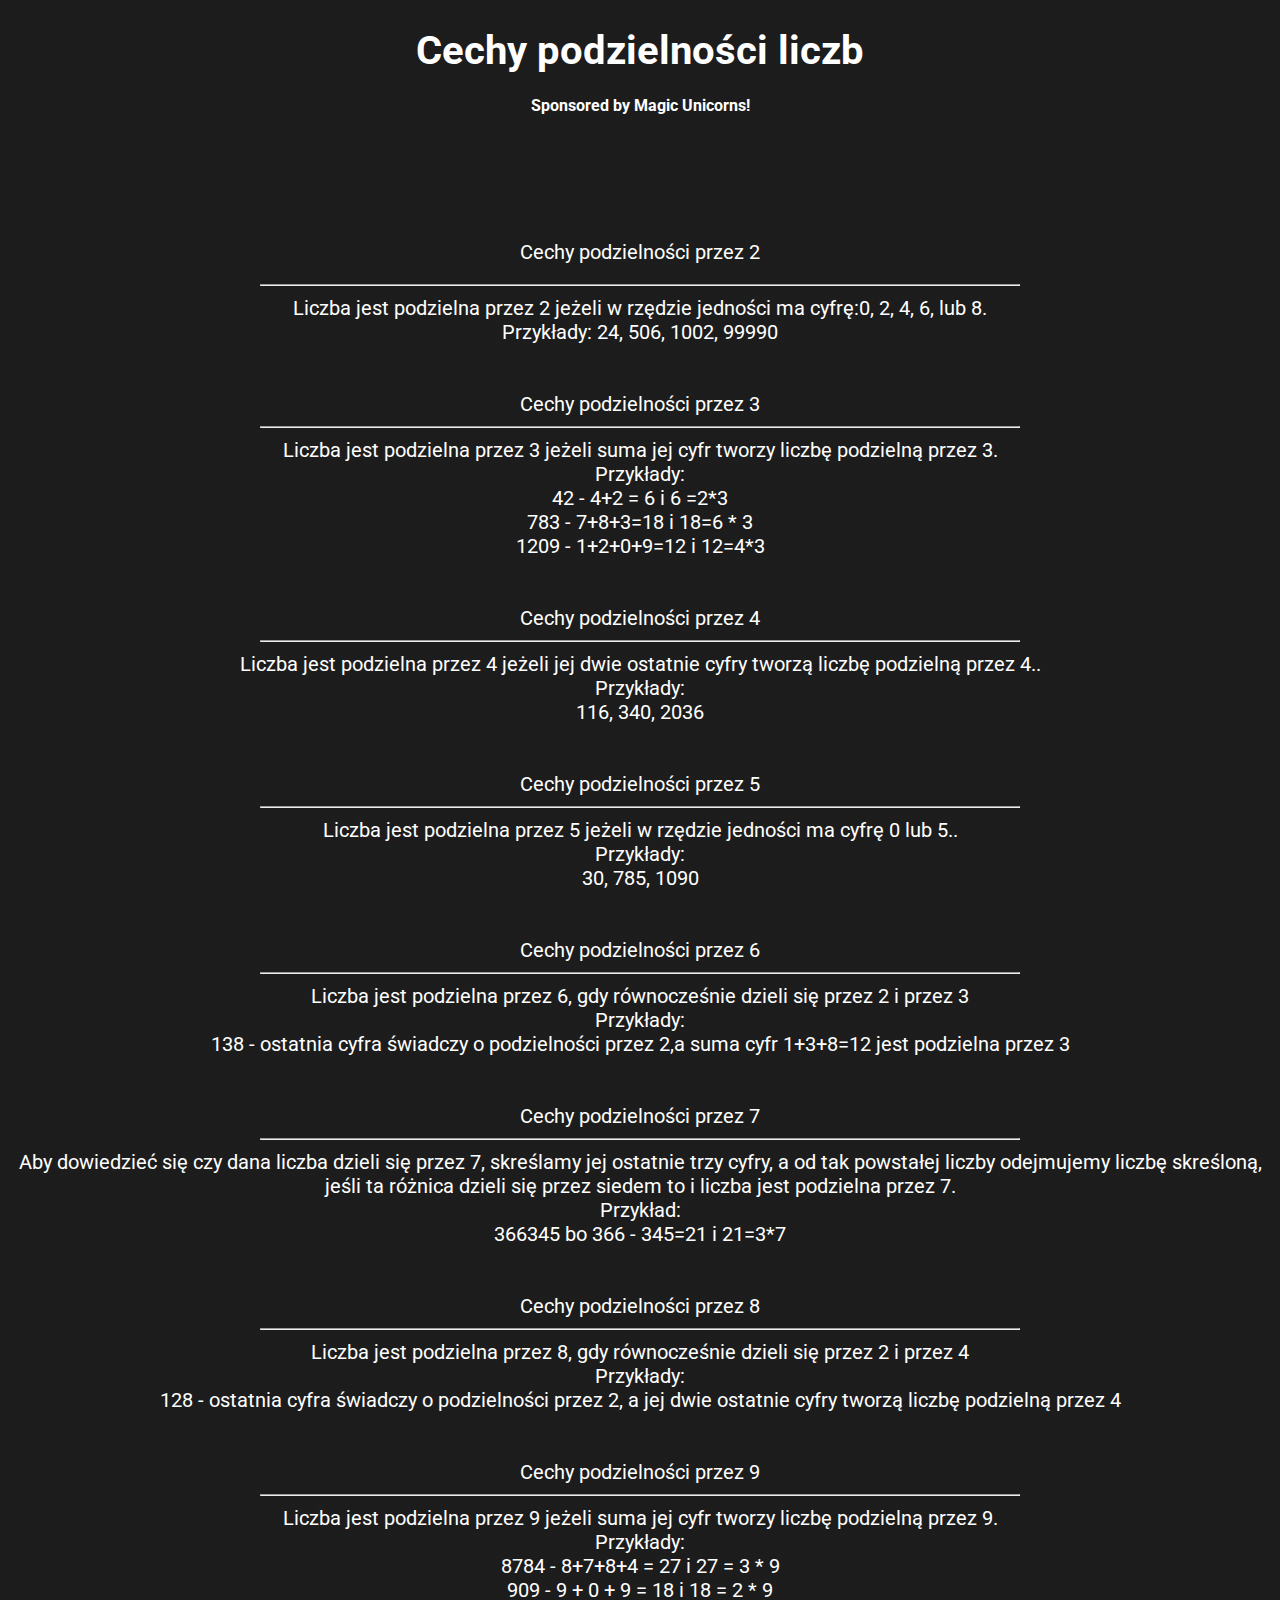
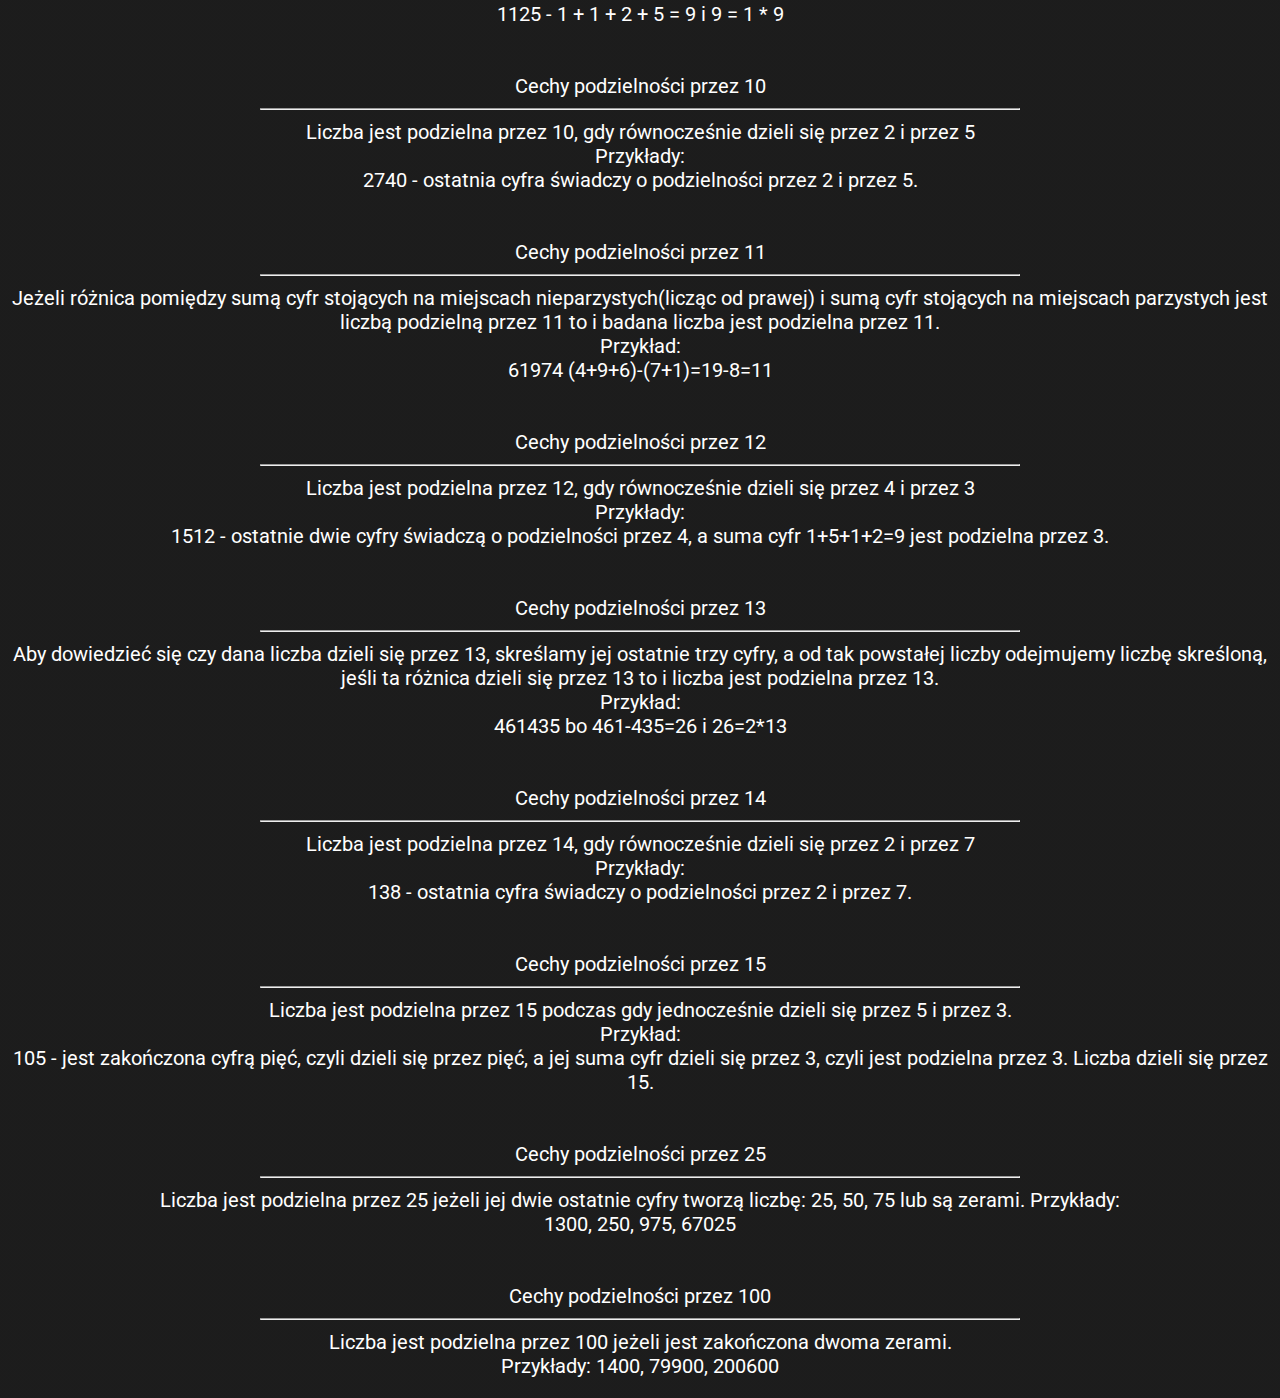
<file: Liczby/index.html>
<!DOCTYPE html>
<html>
<head>
	<title>Podzielność liczb</title>
	<meta charset="utf-8">
	<link href="https://fonts.googleapis.com/css?family=Roboto" rel="stylesheet">

	<style type="text/css">
		body {
			font-family: 'Roboto', sans-serif;

			background-color: #393939;
			color: #fff;
			font-size: 20px;
			text-align: center;
			background-image: linear-gradient(
				rgba(0, 0, 0, 0.5),
				rgba(0, 0, 0, 0.5)
    		),url("https://www.perrla.com/_images/characters/serena/rainbow.jpg");
		}
		hr {
			width: 60%;
		}
		small {
			font-size: 16px;
		}
	</style>
</head>
<body>
	<h1>Cechy podzielności liczb<br><small>Sponsored by Magic Unicorns!</small></h1>
	<br><br><br>
<p>Cechy podzielności przez 2<br><hr>
Liczba jest podzielna przez 2 jeżeli w rzędzie jedności ma cyfrę:0, 2, 4, 6, lub 8. <br>
Przykłady: 24, 506, 1002, 99990 <br>
<br><br>
Cechy podzielności przez 3<br><hr>
Liczba jest podzielna przez 3 jeżeli suma jej cyfr tworzy liczbę podzielną przez 3.<br>
Przykłady:<br>
42 - 4+2 = 6 i 6 =2*3 <br>
783 - 7+8+3=18 i 18=6 * 3<br>
1209 - 1+2+0+9=12 i 12=4*3 <br>
<br><br>
Cechy podzielności przez 4<br><hr>
Liczba jest podzielna przez 4 jeżeli jej dwie ostatnie cyfry tworzą liczbę podzielną przez 4.. <br>
Przykłady:<br>
116, 340, 2036 <br>
<br><br>
Cechy podzielności przez 5<br><hr>
Liczba jest podzielna przez 5 jeżeli w rzędzie jedności ma cyfrę 0 lub 5.. <br>
Przykłady: <br>
30, 785, 1090 <br>
<br><br>
Cechy podzielności przez 6<br><hr>
Liczba jest podzielna przez 6, gdy równocześnie dzieli się przez 2 i przez 3 <br>
Przykłady: <br>
138 - ostatnia cyfra świadczy o podzielności przez 2,a suma cyfr 1+3+8=12 jest podzielna przez 3 <br>
<br><br>
Cechy podzielności przez 7<br><hr>
Aby dowiedzieć się czy dana liczba dzieli się przez 7, skreślamy jej ostatnie trzy cyfry, a od tak powstałej liczby odejmujemy liczbę skreśloną, jeśli ta różnica dzieli się przez siedem to i liczba jest podzielna przez 7. <br>
Przykład:<br>
366345 bo 366 - 345=21 i 21=3*7 <br>
<br><br>
Cechy podzielności przez 8<br><hr>
Liczba jest podzielna przez 8, gdy równocześnie dzieli się przez 2 i przez 4 <br>
Przykłady: <br>
128 - ostatnia cyfra świadczy o podzielności przez 2, a jej dwie ostatnie cyfry tworzą liczbę podzielną przez 4 <br>
<br><br>
Cechy podzielności przez 9<br><hr>
Liczba jest podzielna przez 9 jeżeli suma jej cyfr tworzy liczbę podzielną przez 9. <br>
Przykłady:<br>
8784 - 8+7+8+4 = 27 i 27 = 3 * 9 <br>
909 - 9 + 0 + 9 = 18 i 18 = 2 * 9 <br>
1125 - 1 + 1 + 2 + 5 = 9 i 9 = 1 * 9 <br>
<br><br>
Cechy podzielności przez 10<br><hr>
Liczba jest podzielna przez 10, gdy równocześnie dzieli się przez 2 i przez 5 <br>
Przykłady:<br>
2740 - ostatnia cyfra świadczy o podzielności przez 2 i przez 5. <br>
<br><br>
Cechy podzielności przez 11<br><hr>
Jeżeli różnica pomiędzy sumą cyfr stojących na miejscach nieparzystych(licząc od prawej) i sumą cyfr stojących na miejscach parzystych jest liczbą podzielną przez 11 to i badana liczba jest podzielna przez 11.<br>


Przykład: <br>
61974 (4+9+6)-(7+1)=19-8=11 <br>
<br><br>
Cechy podzielności przez 12<br><hr>
Liczba jest podzielna przez 12, gdy równocześnie dzieli się przez 4 i przez 3 <br>
Przykłady: <br>
1512 - ostatnie dwie cyfry świadczą o podzielności przez 4, a suma cyfr 1+5+1+2=9 jest podzielna przez 3. <br>
<br><br>
Cechy podzielności przez 13<br><hr>
Aby dowiedzieć się czy dana liczba dzieli się przez 13, skreślamy jej ostatnie trzy cyfry, a od tak powstałej liczby odejmujemy liczbę skreśloną, jeśli ta różnica dzieli się przez 13 to i liczba jest podzielna przez 13. <br>
Przykład:<br>
461435 bo 461-435=26 i 26=2*13 <br>
<br><br>
Cechy podzielności przez 14<br><hr>
Liczba jest podzielna przez 14, gdy równocześnie dzieli się przez 2 i przez 7 <br>
Przykłady: <br>
138 - ostatnia cyfra świadczy o podzielności przez 2 i przez 7. <br>
<br><br>
Cechy podzielności przez 15<br><hr>
Liczba jest podzielna przez 15 podczas gdy jednocześnie dzieli się przez 5 i przez 3.<br>
Przykład:<br>
105 - jest zakończona cyfrą pięć, czyli dzieli się przez pięć, a jej suma cyfr dzieli się przez 3, czyli jest podzielna przez 3. Liczba dzieli się przez 15. <br>
<br><br>
Cechy podzielności przez 25<br><hr>
Liczba jest podzielna przez 25 jeżeli jej dwie ostatnie cyfry tworzą liczbę: 25, 50, 75 lub są zerami. Przykłady:<br>
1300, 250, 975, 67025 <br>
<br><br>
Cechy podzielności przez 100<br><hr>
Liczba jest podzielna przez 100 jeżeli jest zakończona dwoma zerami.<br>
Przykłady: 1400, 79900, 200600</p>

</body>
</html>
</file>
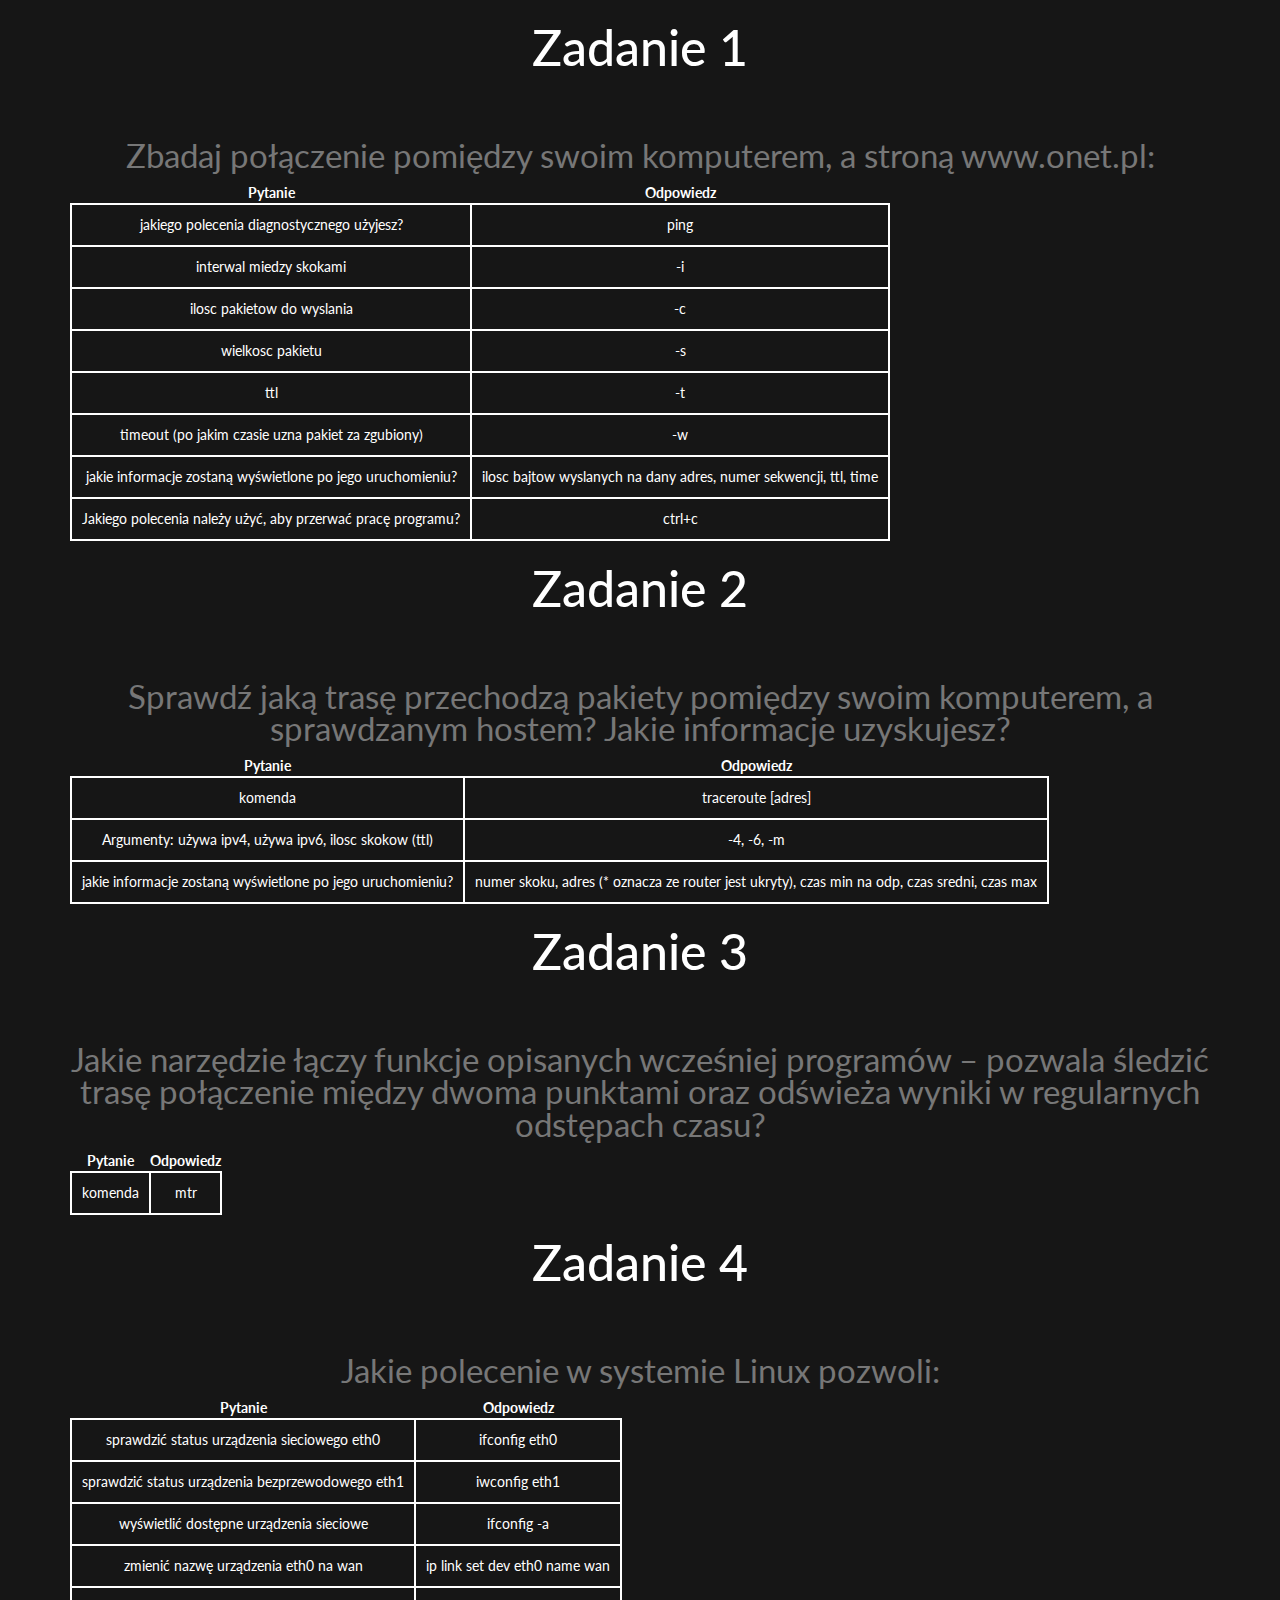
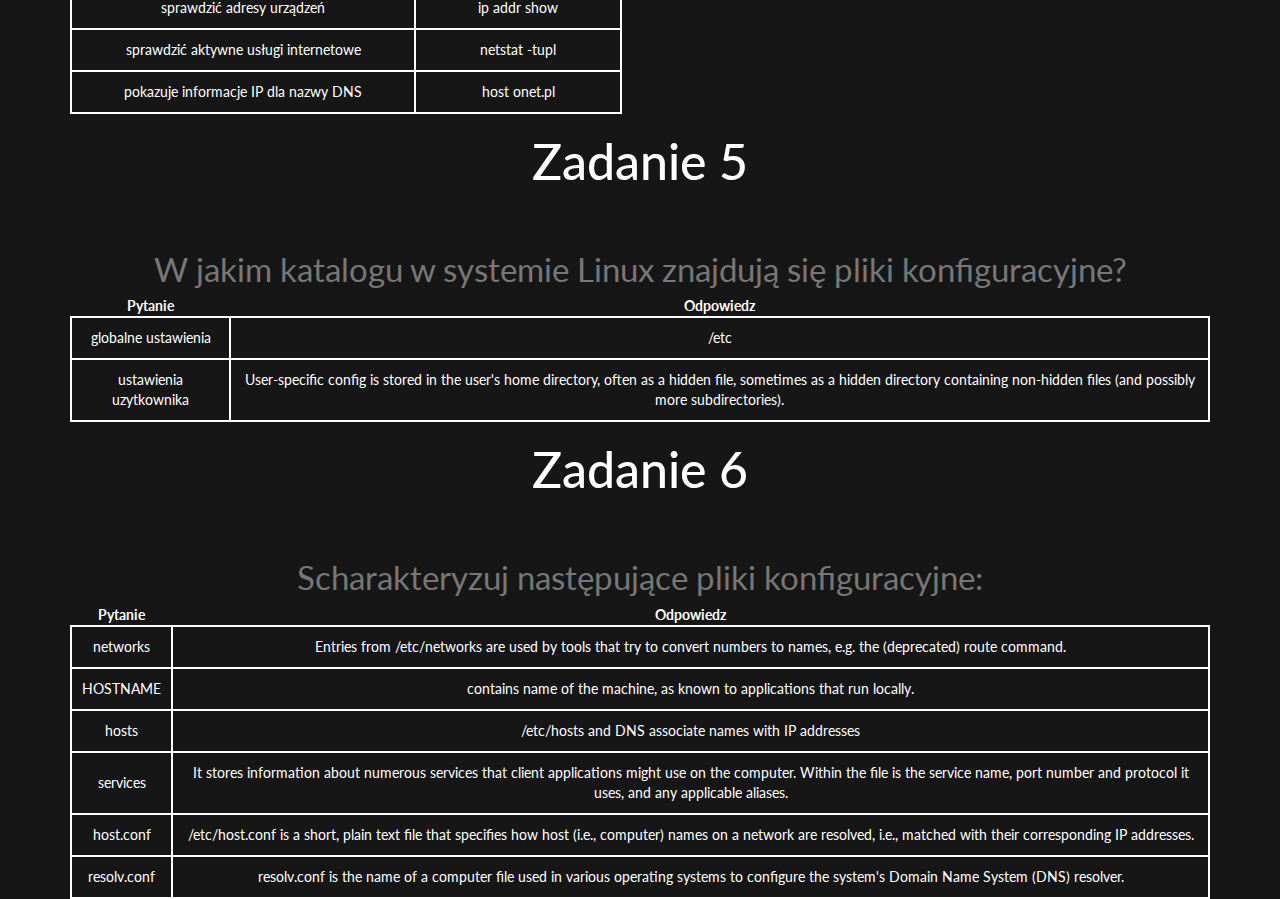
<file: Sieci/index.html>
<!DOCTYPE html>
<html>
<head>
	<meta charset="utf-8">
    <meta http-equiv="X-UA-Compatible" content="IE=edge">
    <meta name="viewport" content="width=device-width, initial-scale=1">
    <title>Sprawdzian - Sieci Zestaw 1/2</title>

    <link rel="stylesheet" href="https://maxcdn.bootstrapcdn.com/bootstrap/3.3.5/css/bootstrap.min.css">
    <link rel="stylesheet" href="https://maxcdn.bootstrapcdn.com/font-awesome/4.4.0/css/font-awesome.min.css">
    <link href="https://fonts.googleapis.com/css?family=Lato" rel="stylesheet">

    <script src="https://code.jquery.com/jquery-3.1.1.min.js" integrity="sha256-hVVnYaiADRTO2PzUGmuLJr8BLUSjGIZsDYGmIJLv2b8=" crossorigin="anonymous"></script>

    <script type="text/javascript">
    	
    </script>

    <style type="text/css">
    	body {
    		background-color: #161616;
    		color: #fff;
    		font-family: 'Lato', sans-serif;

    		width: 100vw;
    	}
    	h1 {
    		font-size: 50px;
    	}
    	a, a:link, a:visited, a:active  {
    		color: greenyellow;
    		text-decoration: none;
    	}
    	a:hover {
    		color: orangered;
    		text-decoration: none;
    	}
    	.download {
    		border: 1px solid #fff;
    		border-radius: 4px;
    		background-color: #393939;
    		font-size: 20px;
    		padding: 5px;
    		margin-bottom: 10px;
    	}
    	th {
    		text-align: center;
    	}
    	td {
    		border: 2px solid #fff;
    		padding: 10px;
    	}
    	.text-center {
    	    text-align: center;
    	}
    </style>

    <!--[if lt IE 9]>
      <script src="https://oss.maxcdn.com/libs/html5shiv/3.7.2/html5shiv.js"></script>
      <script src="https://oss.maxcdn.com/libs/respond.js/1.4.2/respond.min.js"></script>
    <![endif]-->
</head>
<body>
	<div class="col-xs-12 col-md-12 text-center">
		<!--<h1>It's Dangerous to Go Alone! Take one of these:</h1>-->
		<!--<br>-->
		<!--<div class="col-md-2 col-md-offset-2 col-xs-12 download">-->
		<!--	<a href="Poprawne odpowiedzi - komendy w terminalu linux.ods">Libre Office</a>-->
		<!--</div>-->
		<!--<div class="col-md-2 col-md-offset-4 col-xs-12 download">-->
		<!--	<a href="Poprawne odpowiedzi - komendy w terminalu linux.xlsx">Excel</a>-->
		<!--</div>-->
		<!--<br><br>-->
		<!--<hr>-->
		<!--<div class="conteiner">-->
		<!--	<h2>Specialne podziękowania<br>-->
		<!--		<small>-->
		<!--			Dla osób, które ułożyły pytania z wszystkimi lub żadnymi poprawnymi odpowiedziami,-->
		<!--			<br>-->
		<!--			oraz dwóch osób z pytaniami nie związanymi z tematyką filmów!-->
		<!--		</small>-->
		<!--	</h2>-->
		<!--</div>-->
		<!--<hr>-->
		<div class="container">
		    <h1>
		        <p>Zadanie 1</p>
		        <br>
		        <small>
		            <p>Zbadaj połączenie pomiędzy swoim komputerem, a stroną www.onet.pl:</p>
		        </small>
		    </h1>
		    <table>
			    <thead>
			        <tr>
                        <th class="Pytanie-cell">Pytanie</th>
                        <th class="Odpowiedz-cell">Odpowiedz</th>
			        </tr>
                </thead>
			    <tbody>
			        <tr class="firstRow">
			            <td class="Pytanie-cell">jakiego polecenia diagnostycznego użyjesz?</th>
			            <td class="Odpowiedz-cell">ping</td>
			        </tr>
			        <tr>
			            <td class="Pytanie-cell">interwal miedzy skokami</td>
			            <td class="Odpowiedz-cell">-i</td>
			        </tr>
			        <tr>
			            <td class="Pytanie-cell">ilosc pakietow do wyslania</td>
			            <td class="Odpowiedz-cell">-c</td>
			        </tr>
			        <tr>
			            <td class="Pytanie-cell">wielkosc pakietu</td>
			            <td class="Odpowiedz-cell">-s</td>
			        </tr>
			        <tr>
			            <td class="Pytanie-cell">ttl</td>
			            <td class="Odpowiedz-cell">-t</td>
			        </tr>
			        <tr>
			            <td class="Pytanie-cell">timeout (po jakim czasie uzna pakiet za zgubiony)</td>
			            <td class="Odpowiedz-cell">-w</td>
			        </tr>
			        <tr>
			            <td class="Pytanie-cell">jakie informacje zostaną wyświetlone po jego uruchomieniu?</th>
			            <td class="Odpowiedz-cell">ilosc bajtow wyslanych na dany adres, numer sekwencji, ttl, time</td>
			        </tr>
			        <tr>
			            <td class="Pytanie-cell">Jakiego polecenia należy użyć, aby przerwać pracę programu?</th>
			            <td class="Odpowiedz-cell">ctrl+c</td>
			        </tr>
			    </tbody>
			</table>
			
			<h1>
		        <p>Zadanie 2</p>
		        <br>
		        <small>
		            <p>Sprawdź jaką trasę przechodzą pakiety pomiędzy swoim komputerem, a sprawdzanym
hostem? Jakie informacje uzyskujesz?</p>
		        </small>
		    </h1>
		    <table>
			    <thead>
			        <tr>
                        <th class="Pytanie-cell">Pytanie</th>
                        <th class="Odpowiedz-cell">Odpowiedz</th>
			        </tr>
                </thead>
			    <tbody>
			        <tr class="firstRow">
			            <td class="Pytanie-cell">komenda</td>
			            <td class="Odpowiedz-cell">traceroute [adres]</td>
			        </tr>
			        <tr>
			            <td class="Pytanie-cell">Argumenty: używa ipv4, używa ipv6, ilosc skokow (ttl)</td>
			            <td class="Odpowiedz-cell">-4, -6, -m</td>
			        </tr>
			        <tr class="lastRow">
			            <td class="Pytanie-cell">jakie informacje zostaną wyświetlone po jego uruchomieniu?</td>
			            <td class="Odpowiedz-cell">numer skoku, adres (* oznacza ze router jest ukryty), czas min na odp, czas sredni, czas max</td>
			        </tr>
			    </tbody>
			</table>
			
			<h1>
		        <p>Zadanie 3</p>
		        <br>
		        <small>
		            <p>Jakie narzędzie łączy funkcje opisanych wcześniej programów – pozwala śledzić trasę
połączenie między dwoma punktami oraz odświeża wyniki w regularnych odstępach czasu?</p>
		        </small>
		    </h1>
		    <table>
			    <thead>
			        <tr>
                        <th class="Pytanie-cell">Pytanie</th>
                        <th class="Odpowiedz-cell">Odpowiedz</th>
			        </tr>
                </thead>
			    <tbody>
			        <tr class="firstRow lastRow">
			            <td class="Pytanie-cell">komenda</td>
			            <td class="Odpowiedz-cell">mtr</td>
			        </tr>
			    </tbody>
			</table>
			
			<h1>
		        <p>Zadanie 4</p>
		        <br>
		        <small>
		            <p>Jakie polecenie w systemie Linux pozwoli:</p>
		        </small>
		    </h1>
		    <table>
			    <thead>
			        <tr>
                        <th class="Pytanie-cell">Pytanie</th>
                        <th class="Odpowiedz-cell">Odpowiedz</th>
			        </tr>
                </thead>
			    <tbody>
			        <tr class="firstRow">
			            <td class="Pytanie-cell">sprawdzić status urządzenia sieciowego eth0</td>
			            <td class="Odpowiedz-cell">ifconfig eth0</td>
			        </tr>
			        <tr>
			            <td class="Pytanie-cell">sprawdzić status urządzenia bezprzewodowego eth1</td>
			            <td class="Odpowiedz-cell">iwconfig eth1</td>
			        </tr>
			        <tr>
			            <td class="Pytanie-cell">wyświetlić dostępne urządzenia sieciowe</td>
			            <td class="Odpowiedz-cell">ifconfig -a</td>
			        </tr>
			        <tr>
			            <td class="Pytanie-cell">zmienić nazwę urządzenia eth0 na wan</td>
			            <td class="Odpowiedz-cell">ip link set dev eth0 name wan</td>
			        </tr>
			        <tr>
			            <td class="Pytanie-cell">sprawdzić adresy urządzeń</td>
			            <td class="Odpowiedz-cell">ip addr show</td>
			        </tr>
			        <tr>
			            <td class="Pytanie-cell">sprawdzić aktywne usługi internetowe</td>
			            <td class="Odpowiedz-cell">netstat -tupl</td>
			        </tr>
			        <tr class="lastRow">
			            <td class="Pytanie-cell">pokazuje informacje IP dla nazwy DNS</td>
			            <td class="Odpowiedz-cell">host onet.pl</td>
			        </tr>
			    </tbody>
			</table>
			
			<h1>
		        <p>Zadanie 5</p>
		        <br>
		        <small>
		            <p>W jakim katalogu w systemie Linux znajdują się pliki konfiguracyjne?</p>
		        </small>
		    </h1>
		    <table>
			    <thead>
			        <tr>
                        <th class="Pytanie-cell">Pytanie</th>
                        <th class="Odpowiedz-cell">Odpowiedz</th>
			        </tr>
                </thead>
			    <tbody>
			        <tr class="firstRow lastRow">
			            <td class="Pytanie-cell">globalne ustawienia</td>
			            <td class="Odpowiedz-cell">/etc</td>
			        </tr>
			        <tr class="firstRow lastRow">
			            <td class="Pytanie-cell">ustawienia uzytkownika</td>
			            <td class="Odpowiedz-cell">User-specific config is stored in the user's home directory, often as a hidden file, sometimes as a hidden directory containing non-hidden files (and possibly more subdirectories).</td>
			        </tr>
			    </tbody>
			</table>
			
			<h1>
		        <p>Zadanie 6</p>
		        <br>
		        <small>
		            <p>Scharakteryzuj następujące pliki konfiguracyjne:</p>
		        </small>
		    </h1>
		    <table>
			    <thead>
			        <tr>
                        <th class="Pytanie-cell">Pytanie</th>
                        <th class="Odpowiedz-cell">Odpowiedz</th>
			        </tr>
                </thead>
			    <tbody>
			        <tr class="firstRow lastRow">
			            <td class="Pytanie-cell">networks</td>
			            <td class="Odpowiedz-cell">Entries from /etc/networks are used by tools that try to convert numbers to names, e.g. the (deprecated) route command.</td>
			        </tr>
			        <tr>
			            <td class="Pytanie-cell">HOSTNAME</td>
			            <td class="Odpowiedz-cell">contains name of the machine, as known to applications that run locally. </td>
			        </tr>
			        <tr>
			            <td class="Pytanie-cell">hosts</td>
			            <td class="Odpowiedz-cell">/etc/hosts and DNS associate names with IP addresses</td>
			        </tr>
			        <tr>
			            <td class="Pytanie-cell">services</td>
			            <td class="Odpowiedz-cell">It stores information about numerous services that client applications might use on the computer. Within the file is the service name, port number and protocol it uses, and any applicable aliases. </td>
			        </tr>
			        <tr>
			            <td class="Pytanie-cell">host.conf</td>
			            <td class="Odpowiedz-cell">/etc/host.conf is a short, plain text file that specifies how host (i.e., computer) names on a network are resolved, i.e., matched with their corresponding IP addresses.</td>
			        </tr>
			        <tr class="firstRow lastRow">
			            <td class="Pytanie-cell">resolv.conf</td>
			            <td class="Odpowiedz-cell">resolv.conf is the name of a computer file used in various operating systems to configure the system's Domain Name System (DNS) resolver.</td>
			        </tr>
			    </tbody>
			</table>
			
			
			
		</div>
	</div>
</body>
</html>
</file>
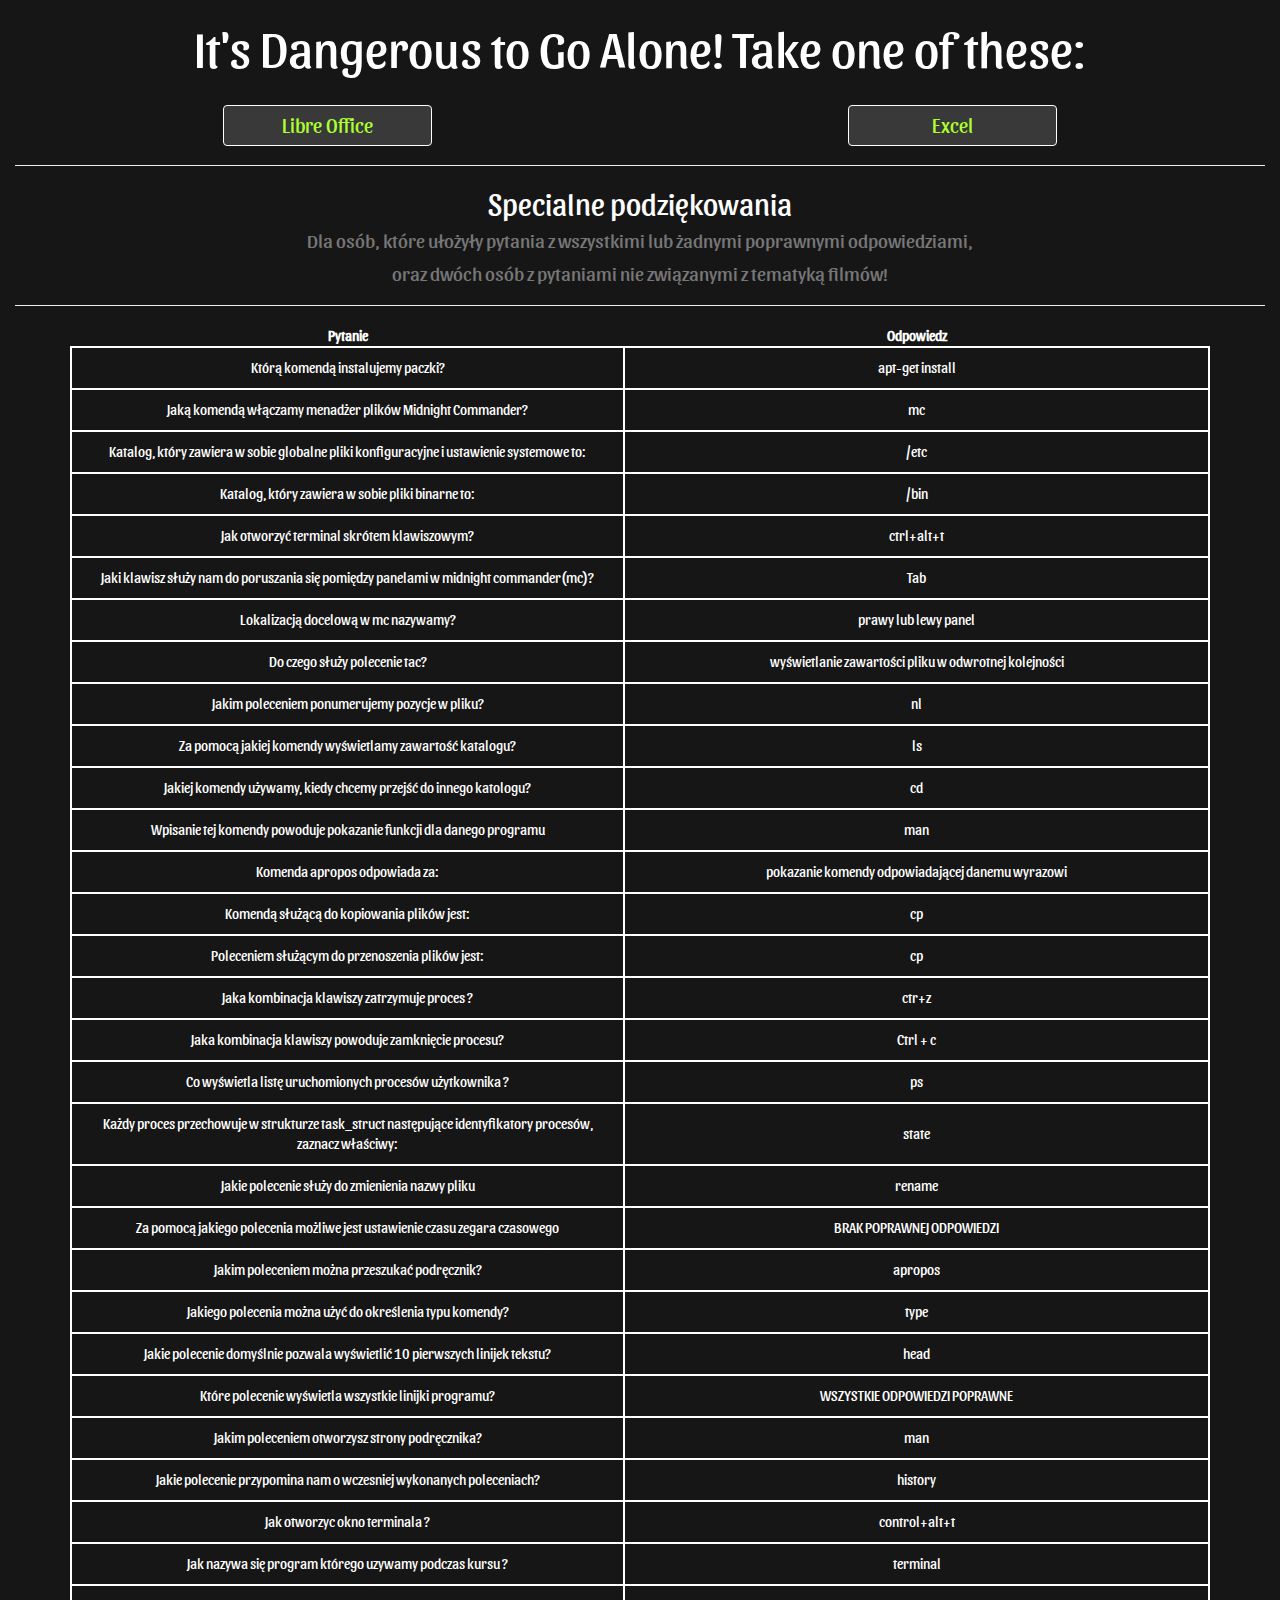
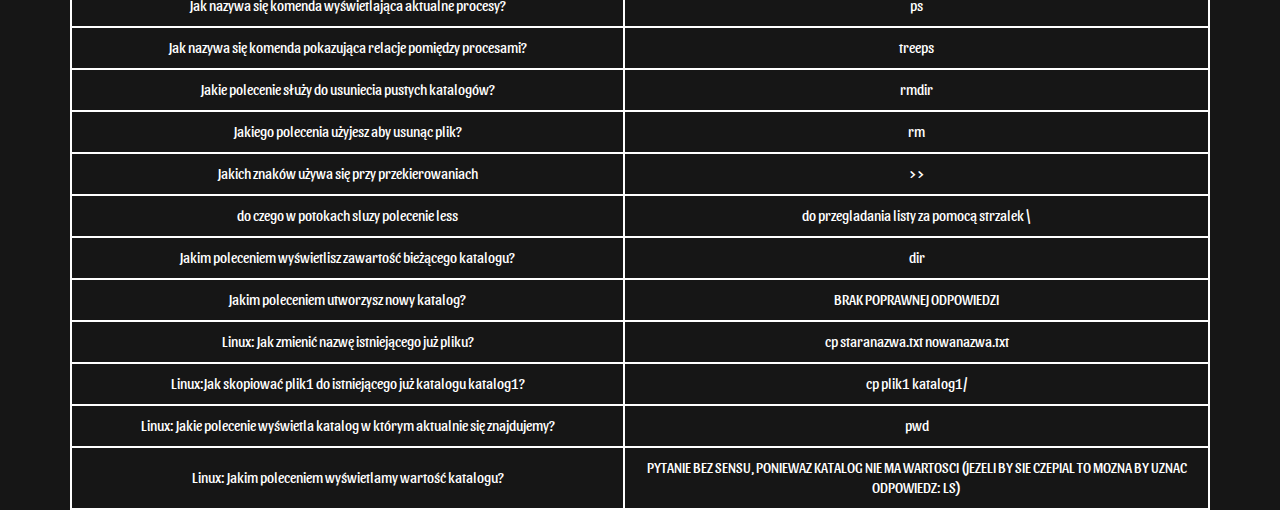
<file: SprawdzianTerminalLinux/index.html>
<!DOCTYPE html>
<html>
<head>
	<meta charset="utf-8">
    <meta http-equiv="X-UA-Compatible" content="IE=edge">
    <meta name="viewport" content="width=device-width, initial-scale=1">
    <title>Sprawdzian - Terminal Linux</title>

    <link rel="stylesheet" href="https://maxcdn.bootstrapcdn.com/bootstrap/3.3.5/css/bootstrap.min.css">
    <link rel="stylesheet" href="https://maxcdn.bootstrapcdn.com/font-awesome/4.4.0/css/font-awesome.min.css">

    <script src="https://code.jquery.com/jquery-3.1.1.min.js" integrity="sha256-hVVnYaiADRTO2PzUGmuLJr8BLUSjGIZsDYGmIJLv2b8=" crossorigin="anonymous"></script>

    <script type="text/javascript">
    	
    </script>

    <style type="text/css">
    	@font-face {
    		font-family: 'Sansita';
    		src: url(../fonts/Sansita/Sansita-Regular.ttf) format('truetype');
    	}
    	body {
    		background-color: #161616;
    		color: #fff;
    		font-family: 'Sansita', sans-serif;
    		width: 100vw;
    	}
    	h1 {
    		font-size: 50px;
    	}
    	a, a:link, a:visited, a:active  {
    		color: greenyellow;
    		text-decoration: none;
    	}
    	a:hover {
    		color: orangered;
    		text-decoration: none;
    	}
    	.download {
    		border: 1px solid #fff;
    		border-radius: 4px;
    		background-color: #393939;
    		font-size: 20px;
    		padding: 5px;
    		margin-bottom: 10px;
    	}
    	th {
    		text-align: center;
    	}
    	td {
    		border: 2px solid #fff;
    		padding: 10px;
    	}
    </style>

    <!--[if lt IE 9]>
      <script src="https://oss.maxcdn.com/libs/html5shiv/3.7.2/html5shiv.js"></script>
      <script src="https://oss.maxcdn.com/libs/respond.js/1.4.2/respond.min.js"></script>
    <![endif]-->
</head>
<body>
	<div class="col-xs-12 col-md-12 text-center">
		<h1>It's Dangerous to Go Alone! Take one of these:</h1>
		<br>
		<div class="col-md-2 col-md-offset-2 col-xs-12 download">
			<a href="Poprawne odpowiedzi - komendy w terminalu linux.ods">Libre Office</a>
		</div>
		<div class="col-md-2 col-md-offset-4 col-xs-12 download">
			<a href="Poprawne odpowiedzi - komendy w terminalu linux.xlsx">Excel</a>
		</div>
		<br><br>
		<hr>
		<div class="conteiner">
			<h2>Specialne podziękowania<br>
				<small>
					Dla osób, które ułożyły pytania z wszystkimi lub żadnymi poprawnymi odpowiedziami,
					<br>
					oraz dwóch osób z pytaniami nie związanymi z tematyką filmów!
				</small>
			</h2>
		</div>
		<hr>
		<div class="container">
			<table>
			  <thead>
			    <tr>
			      <th class="Pytanie-cell">Pytanie</th>
			      <th class="Odpowiedz-cell">Odpowiedz</th>
			    </tr>
			  </thead>
			  <tbody>
			    <tr class="firstRow">
			      <td class="Pytanie-cell">Którą komendą instalujemy paczki?</td>
			      <td class="Odpowiedz-cell">apt-get install</td>
			    </tr>
			    <tr>
			      <td class="Pytanie-cell">Jaką komendą włączamy menadżer plików Midnight Commander?</td>
			      <td class="Odpowiedz-cell">mc</td>
			    </tr>
			    <tr>
			      <td class="Pytanie-cell">Katalog, który zawiera w sobie globalne pliki konfiguracyjne i ustawienie systemowe to:</td>
			      <td class="Odpowiedz-cell">/etc</td>
			    </tr>
			    <tr>
			      <td class="Pytanie-cell">Katalog, który zawiera w sobie pliki binarne to:</td>
			      <td class="Odpowiedz-cell">/bin</td>
			    </tr>
			    <tr>
			      <td class="Pytanie-cell">Jak otworzyć terminal skrótem klawiszowym?</td>
			      <td class="Odpowiedz-cell">ctrl+alt+t</td>
			    </tr>
			    <tr>
			      <td class="Pytanie-cell">Jaki klawisz służy nam do poruszania się pomiędzy panelami w midnight commander(mc)?</td>
			      <td class="Odpowiedz-cell">Tab</td>
			    </tr>
			    <tr>
			      <td class="Pytanie-cell">Lokalizacją docelową w mc nazywamy?</td>
			      <td class="Odpowiedz-cell">prawy lub lewy panel</td>
			    </tr>
			    <tr>
			      <td class="Pytanie-cell">Do czego służy polecenie tac?</td>
			      <td class="Odpowiedz-cell">wyświetlanie zawartości pliku w odwrotnej kolejności</td>
			    </tr>
			    <tr>
			      <td class="Pytanie-cell">Jakim poleceniem ponumerujemy pozycje w pliku?</td>
			      <td class="Odpowiedz-cell">nl</td>
			    </tr>
			    <tr>
			      <td class="Pytanie-cell">Za pomocą jakiej komendy wyświetlamy zawartość katalogu?</td>
			      <td class="Odpowiedz-cell">ls</td>
			    </tr>
			    <tr>
			      <td class="Pytanie-cell">Jakiej komendy używamy, kiedy chcemy przejść do innego katologu?</td>
			      <td class="Odpowiedz-cell">cd</td>
			    </tr>
			    <tr>
			      <td class="Pytanie-cell">Wpisanie tej komendy powoduje pokazanie funkcji dla danego programu</td>
			      <td class="Odpowiedz-cell">man</td>
			    </tr>
			    <tr>
			      <td class="Pytanie-cell">Komenda apropos odpowiada za:</td>
			      <td class="Odpowiedz-cell">pokazanie komendy odpowiadającej danemu wyrazowi</td>
			    </tr>
			    <tr>
			      <td class="Pytanie-cell">Komendą służącą do kopiowania plików jest:</td>
			      <td class="Odpowiedz-cell">cp</td>
			    </tr>
			    <tr>
			      <td class="Pytanie-cell">Poleceniem służącym do przenoszenia  plików jest:</td>
			      <td class="Odpowiedz-cell">cp</td>
			    </tr>
			    <tr>
			      <td class="Pytanie-cell">Jaka kombinacja klawiszy zatrzymuje proces ?</td>
			      <td class="Odpowiedz-cell">ctr+z</td>
			    </tr>
			    <tr>
			      <td class="Pytanie-cell">Jaka kombinacja klawiszy powoduje zamknięcie procesu?</td>
			      <td class="Odpowiedz-cell">Ctrl + c</td>
			    </tr>
			    <tr>
			      <td class="Pytanie-cell">Co wyświetla listę uruchomionych procesów użytkownika ?</td>
			      <td class="Odpowiedz-cell">ps</td>
			    </tr>
			    <tr>
			      <td class="Pytanie-cell">Każdy proces przechowuje w strukturze task_struct następujące identyfikatory procesów, zaznacz właściwy:</td>
			      <td class="Odpowiedz-cell">state</td>
			    </tr>
			    <tr>
			      <td class="Pytanie-cell">Jakie polecenie służy do zmienienia nazwy pliku</td>
			      <td class="Odpowiedz-cell">rename</td>
			    </tr>
			    <tr>
			      <td class="Pytanie-cell">Za pomocą jakiego polecenia możliwe jest ustawienie czasu zegara czasowego</td>
			      <td class="Odpowiedz-cell">BRAK POPRAWNEJ ODPOWIEDZI</td>
			    </tr>
			    <tr>
			      <td class="Pytanie-cell">Jakim poleceniem można przeszukać podręcznik?</td>
			      <td class="Odpowiedz-cell">apropos</td>
			    </tr>
			    <tr>
			      <td class="Pytanie-cell">Jakiego polecenia można użyć do określenia typu komendy?</td>
			      <td class="Odpowiedz-cell">type</td>
			    </tr>
			    <tr>
			      <td class="Pytanie-cell">Jakie polecenie domyślnie pozwala wyświetlić 10 pierwszych linijek tekstu?</td>
			      <td class="Odpowiedz-cell">head</td>
			    </tr>
			    <tr>
			      <td class="Pytanie-cell">Które polecenie wyświetla wszystkie linijki programu?</td>
			      <td class="Odpowiedz-cell">WSZYSTKIE ODPOWIEDZI POPRAWNE</td>
			    </tr>
			    <tr>
			      <td class="Pytanie-cell">Jakim poleceniem otworzysz strony podręcznika?</td>
			      <td class="Odpowiedz-cell">man</td>
			    </tr>
			    <tr>
			      <td class="Pytanie-cell">Jakie polecenie przypomina nam o wczesniej wykonanych poleceniach?</td>
			      <td class="Odpowiedz-cell">history</td>
			    </tr>
			    <tr>
			      <td class="Pytanie-cell">Jak otworzyc okno terminala ?</td>
			      <td class="Odpowiedz-cell">control+alt+t</td>
			    </tr>
			    <tr>
			      <td class="Pytanie-cell">Jak nazywa się program którego uzywamy podczas kursu ?</td>
			      <td class="Odpowiedz-cell">terminal</td>
			    </tr>
			    <tr>
			      <td class="Pytanie-cell">Jak nazywa się komenda wyświetlająca aktualne procesy?</td>
			      <td class="Odpowiedz-cell">ps</td>
			    </tr>
			    <tr>
			      <td class="Pytanie-cell">Jak nazywa się komenda pokazująca relacje pomiędzy procesami?</td>
			      <td class="Odpowiedz-cell">treeps</td>
			    </tr>
			    <tr>
			      <td class="Pytanie-cell">Jakie polecenie służy do usuniecia pustych katalogów?</td>
			      <td class="Odpowiedz-cell">rmdir</td>
			    </tr>
			    <tr>
			      <td class="Pytanie-cell">Jakiego polecenia użyjesz aby usunąc plik?</td>
			      <td class="Odpowiedz-cell">rm</td>
			    </tr>
			    <tr>
			      <td class="Pytanie-cell">Jakich znaków używa się przy przekierowaniach</td>
			      <td class="Odpowiedz-cell">>></td>
			    </tr>
			    <tr>
			      <td class="Pytanie-cell">do czego w potokach sluzy polecenie less</td>
			      <td class="Odpowiedz-cell">do przegladania listy za pomocą strzalek \</td>
			    </tr>
			    <tr>
			      <td class="Pytanie-cell">Jakim poleceniem wyświetlisz zawartość bieżącego katalogu?</td>
			      <td class="Odpowiedz-cell">dir</td>
			    </tr>
			    <tr>
			      <td class="Pytanie-cell">Jakim poleceniem utworzysz nowy katalog?</td>
			      <td class="Odpowiedz-cell">BRAK POPRAWNEJ ODPOWIEDZI</td>
			    </tr>
			    <tr>
			      <td class="Pytanie-cell">Linux: Jak zmienić nazwę istniejącego już pliku?</td>
			      <td class="Odpowiedz-cell">cp staranazwa.txt nowanazwa.txt</td>
			    </tr>
			    <tr>
			      <td class="Pytanie-cell">Linux:Jak skopiować plik1 do istniejącego już katalogu katalog1?</td>
			      <td class="Odpowiedz-cell">cp plik1 katalog1/</td>
			    </tr>
			    <tr>
			      <td class="Pytanie-cell">Linux: Jakie polecenie wyświetla katalog w którym aktualnie się znajdujemy?</td>
			      <td class="Odpowiedz-cell">pwd</td>
			    </tr>
			    <tr class="lastRow">
			      <td class="Pytanie-cell">Linux: Jakim poleceniem wyświetlamy wartość katalogu?</td>
			      <td class="Odpowiedz-cell">PYTANIE BEZ SENSU, PONIEWAZ KATALOG NIE MA WARTOSCI (JEZELI BY SIE CZEPIAL TO MOZNA BY UZNAC ODPOWIEDZ: LS)</td>
			    </tr>
			  </tbody>
			</table>
		</div>
	</div>
</body>
</html>
</file>
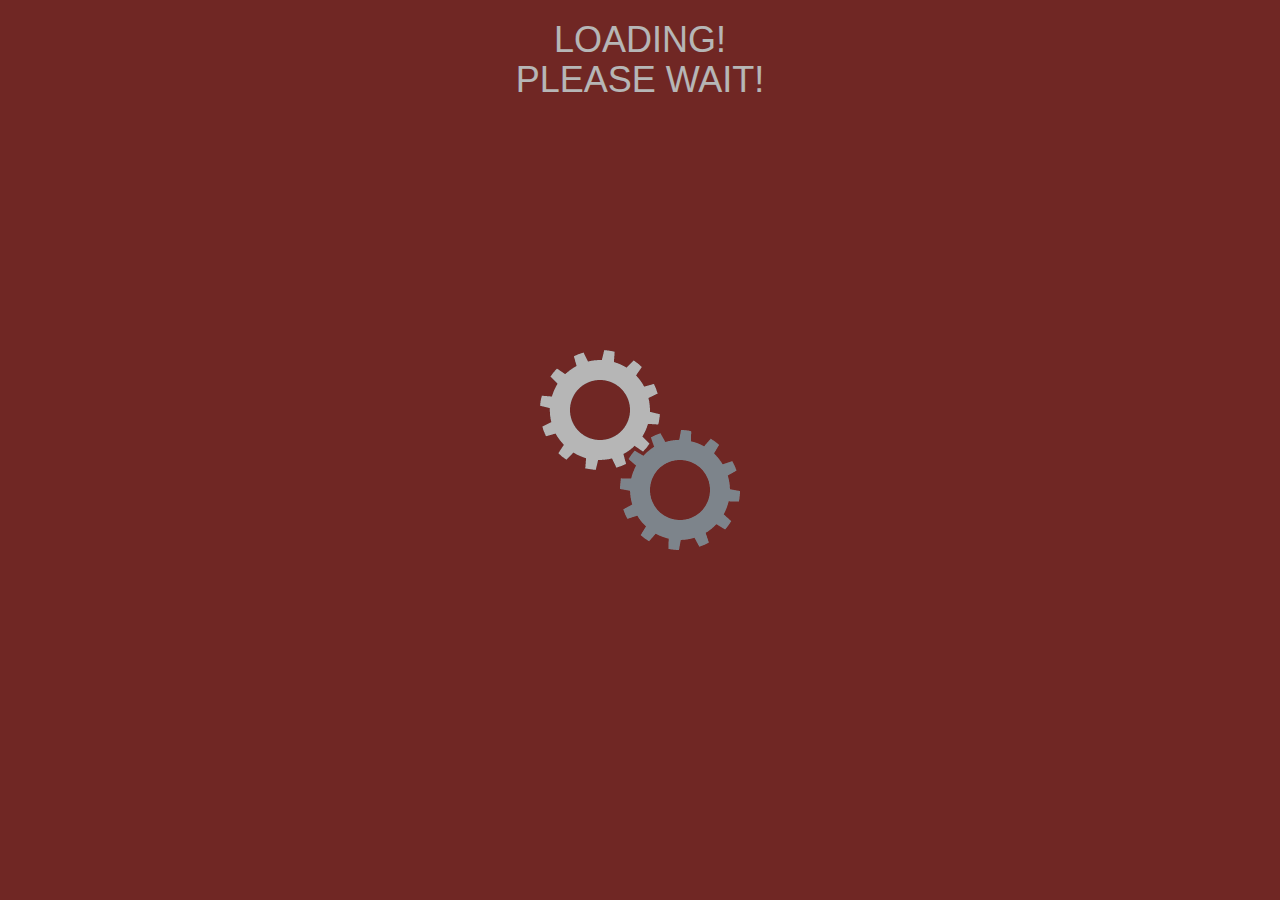
<file: SQL/index.html>
<!DOCTYPE html>
<html lang="en">
  <head>
    <meta charset="utf-8">
    <meta http-equiv="X-UA-Compatible" content="IE=edge">
    <meta name="viewport" content="width=device-width, initial-scale=1">
    <title>SQL Notes</title>

    <link rel="stylesheet" href="https://maxcdn.bootstrapcdn.com/bootstrap/3.3.5/css/bootstrap.min.css">
    <link rel="stylesheet" href="https://maxcdn.bootstrapcdn.com/font-awesome/4.4.0/css/font-awesome.min.css">

    <link rel="stylesheet" href="style.css">
    <link rel="stylesheet" href="../outlineButtons.css">

    <script src="https://code.jquery.com/jquery-3.1.1.min.js" integrity="sha256-hVVnYaiADRTO2PzUGmuLJr8BLUSjGIZsDYGmIJLv2b8=" crossorigin="anonymous"></script>
    <script type="text/javascript" src="js.js"></script>

    <!--[if lt IE 9]>
      <script src="https://oss.maxcdn.com/libs/html5shiv/3.7.2/html5shiv.js"></script>
      <script src="https://oss.maxcdn.com/libs/respond.js/1.4.2/respond.min.js"></script>
    <![endif]-->
  </head>
  <body onload="startup()">
    <div id="startup" class="text-center container-fluid" style="background:url(../gears.gif) no-repeat center center; width: 100vw; height: 100vh; background-color: #9b3430; z-index: 100;">
      <h1 style="color:#fff">LOADING!<br>PLEASE WAIT!</h1>
    </div>
    <div id="mainContainer" style="color: #fff; margin: 0; padding: 0;" class="container-fluid text-center hide">
      <div style="margin-top: 10px;" class="alert alert-info container">
        <strong>Informacja!</strong> Po załadowaniu obrazka wciśnij przycisk <kbd>SHOW / HIDE</kbd> by go pokazać!
      </div>
      <h1>SQL Notes</h1>
      <div id="calloutContainer" class="container" style="background-color: #292929; width: 60vw; margin-top: 20px; margin-bottom: 20px; border: 2px solid #fff; border-radius: 8px; padding: 20px;">
        <h2 style="margin: 0px;">Images Control Center (ICC)</h2>
        <hr>
        <!-- ORDER PRZYCISKOW: danger -> warning -> success -> info -> primary -> default -> repeat  -->
        <button type="button" class="btn btn-danger btn-block" value="1">SQL Notes Image <span>1 LOAD ( ~2.6mb )</span></button>
        <button type="button" class="btn btn-warning btn-block" value="2">SQL Notes Image <span>2 LOAD ( ~2.6mb )</span></button>
        <button type="button" class="btn btn-success btn-block" value="3">SQL Notes Image <span>3 LOAD ( ~2.6mb )</span></button>
        <button type="button" class="btn btn-info btn-block" value="4">SQL Notes Image <span>4 LOAD ( ~2.6mb )</span></button>
      </div>
    </div>


    <script src="https://ajax.googleapis.com/ajax/libs/jquery/1.11.3/jquery.min.js"></script>
    <script src="https://maxcdn.bootstrapcdn.com/bootstrap/3.3.5/js/bootstrap.min.js"></script>
  </body>
</html>
</file>
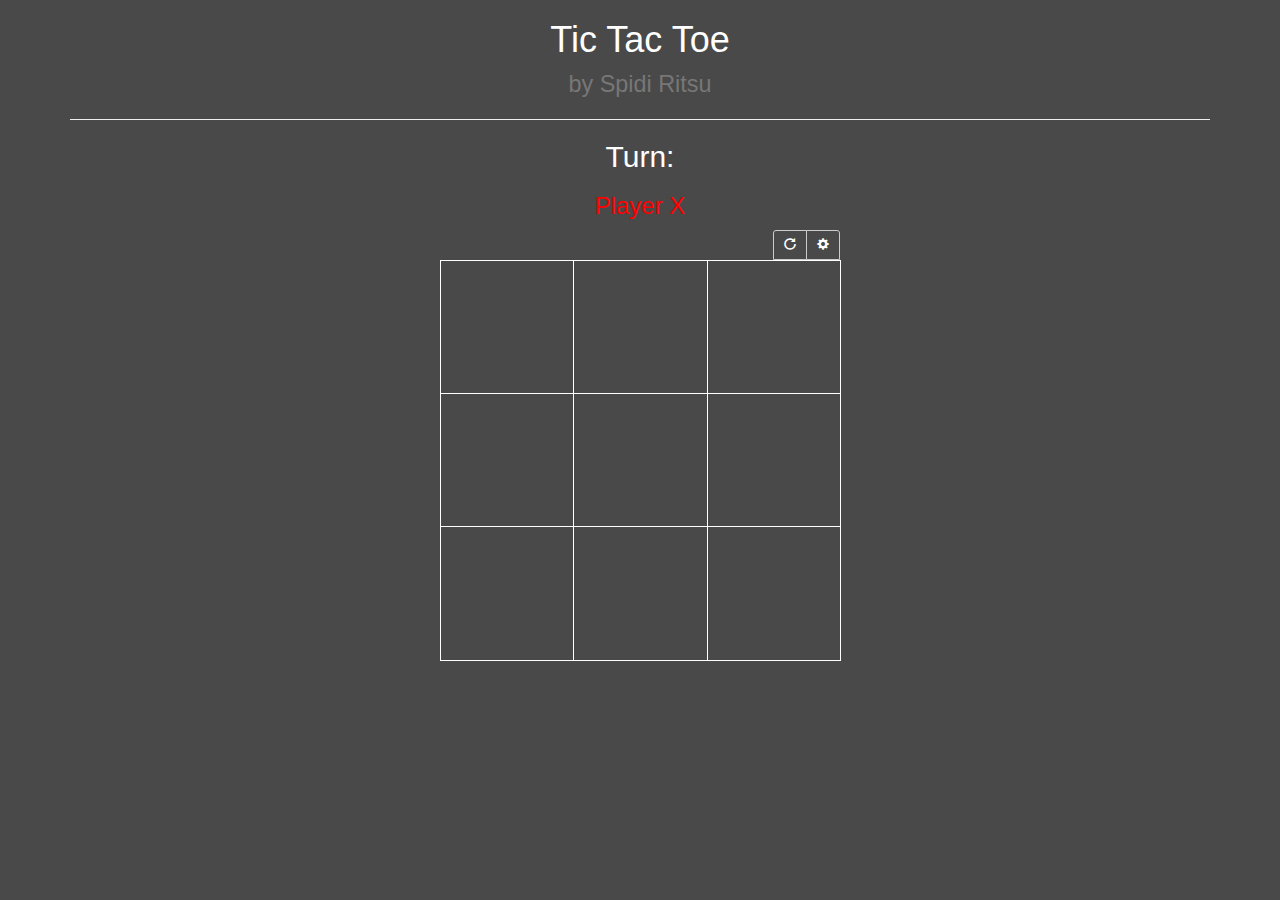
<file: TicTacToe/index.html>
<!DOCTYPE html>
<html lang="en">
  <head>
    <meta charset="utf-8">
    <meta http-equiv="X-UA-Compatible" content="IE=edge">
    <meta name="viewport" content="width=device-width, initial-scale=1">
    <title>Tic Tac Toe</title>

    <link rel="stylesheet" href="https://maxcdn.bootstrapcdn.com/bootstrap/3.3.5/css/bootstrap.min.css">
    <link rel="stylesheet" href="https://maxcdn.bootstrapcdn.com/font-awesome/4.4.0/css/font-awesome.min.css">

    <link rel="stylesheet" href="style.css">
    <script src="https://code.jquery.com/jquery-3.1.1.min.js" integrity="sha256-hVVnYaiADRTO2PzUGmuLJr8BLUSjGIZsDYGmIJLv2b8=" crossorigin="anonymous"></script>
    <script type="text/javascript" src="js.js"></script>

    <!--[if lt IE 9]>
      <script src="https://oss.maxcdn.com/libs/html5shiv/3.7.2/html5shiv.js"></script>
      <script src="https://oss.maxcdn.com/libs/respond.js/1.4.2/respond.min.js"></script>
    <![endif]-->
  </head>
  <body>
    <div class="container text-center">
      <h1>Tic Tac Toe<br /><small>by Spidi Ritsu</small></h1>
      <hr>
      <h2>Turn:</h2>
      <h3><span id="playerNow" style="color: red;">Player X</span></h3>
      <div class="container-fluid mainThing">
        <div class="menuBar btn-group btn-group-sm">
          <button id="restartBtn" type="button" class="btn btn-sm btn-default btn-outline">
            <span class="glyphicon glyphicon-repeat"></span>
          </button>
          <button id="settingsBtn" type="button" class="btn btn-sm btn-default btn-outline">
            <span class="glyphicon glyphicon-cog"></span>
          </button>
        </div>
        <table border="1" id="board">
          <tr>
            <td id="b1" class="b"></td>
            <td id="b2" class="b"></td>
            <td id="b3" class="b"></td>
          </tr>
          <tr>
            <td id="b4" class="b"></td>
            <td id="b5" class="b"></td>
            <td id="b6" class="b"></td>
          </tr>
          <tr>
            <td id="b7" class="b"></td>
            <td id="b8" class="b"></td>
            <td id="b9" class="b"></td>
          </tr>
        </table>
      </div>
    </div>

    <div class="modal fade" id="settingsModal" tabindex="-1" role="dialog" aria-labelledby="" aria-hidden="true">
      <div class="modal-dialog">
        <div class="modal-content">
          <div class="modal-header">
            <button type="button" class="close" data-dismiss="modal" aria-hidden="true">&times;</button>
            <h4 class="modal-title text-center">Settings</h4>
          </div>
          <div class="modal-body text-center">
            <h4>Players:</h4>
            <div class="radio">
              <label class="radio-inline"><input id="www" type="radio" name="players" value="1">One Player</label>
              <label class="radio-inline"><input type="radio" name="players" value="2">Two Players</label>
            </div>
            <div class="row">
              <div class="col-xs-6 text-left">
                <h4>Player 1 Character: <strong><span id="player1Character">X</span></strong></h4>
              </div>
              <div class="col-xs-6 text-right">
                <h4>Player 2 Character: <strong><span id="player2Character">O</span></strong></h4>
              </div>
              <div class="container-fluid">
                <button onclick="swapCharacters()" type="button" class="btn btn-info btn-block btn-outline btn-lg">
                  Swap Characters
                </button>
              </div>
            </div>
          </div>
          <div class="modal-footer">
            <button type="button" class="btn btn-danger btn-outline" data-dismiss="modal">Close</button>
          </div>
        </div>
      </div>
    </div>

    <script src="https://ajax.googleapis.com/ajax/libs/jquery/1.11.3/jquery.min.js"></script>
    <script src="https://maxcdn.bootstrapcdn.com/bootstrap/3.3.5/js/bootstrap.min.js"></script>
  </body>
</html>
</file>
<file: style.css>
@import url('https://fonts.googleapis.com/css?family=Roboto:400,700,900');

body {
  font-family: 'Roboto', sans-serif;
  background-color: #494949;
  color: #fff;
  background-image: url("https://imgview.info/download/20150529/wood-background-pictures-1920x1200.jpg");
  -webkit-background-size: cover;
  -moz-background-size: cover;
  -o-background-size: cover;
  background-size: cover;
  background-repeat: repeat-y;
  height: 100vh;
  margin: 0;
  padding: 0;
}
#startup {
  background:url(gears.gif) no-repeat center center;
  width: 100vw;
  height: 100vh;
  background-color: #9b3430;
  z-index: 100;
}
.h2Headlines {
  margin: 0;
}
.mainBox {
  border: 3px solid #fff;
  border-radius: 8px;
  padding: 30px 10px;
  background-color: rgba(0, 0, 0, 0.3);
}

h1 {
  font-weight: 900;
  font-size: 50px;
}
h2 {
  font-weight: 900;
}
small {
  color: #bbb !important;
}
a {
  font-size: 16px !important;
}
#footer {
  position: absolute;;
  bottom: 0;
  width: 100%;
  /*width: 40vw;*/
  /*background-color: #273754;*/
  /*margin: 0 30vw;*/
  /*border-top: 2px solid #fff;*/
  /*border-left: 2px solid #fff;*/
  /*border-right: 2px solid #fff;*/
  /*border-top-left-radius: 8px;*/
  /*border-top-right-radius: 8px;*/
}
</file>
<file: outlineButtons.css>
.btn-outline {
    background-color: transparent;
    color: inherit;
    transition: all .5s;
}

.btn-primary.btn-outline {
    color: #428bca;
}

.btn-success.btn-outline {
    color: #5cb85c;
}

.btn-info.btn-outline {
    color: #5bc0de;
}

.btn-warning.btn-outline {
    color: #f0ad4e;
}

.btn-danger.btn-outline {
    color: #d9534f;
}

.btn-primary.btn-outline:hover,
.btn-success.btn-outline:hover,
.btn-info.btn-outline:hover,
.btn-warning.btn-outline:hover,
.btn-danger.btn-outline:hover {
    color: #fff;
}
</file>
<file: Calculator/style.css>
@import url("https://fonts.googleapis.com/css?family=Russo+One");
body {
  background-color: #3e3e3e;
  color: #000;
  font-family: 'Russo One', sans-serif; }

#calculator {
  font-size: 13px;
  width: 318px;
  border: 2px solid teal;
  border-radius: 12px;
  background-color: #fff;
  padding-top: 20px;
  padding-bottom: 30px;
  margin-top: 10%;
  box-shadow: 0px 3px 15px 10px teal, inset 0px -4px 10px 1px #515151; }

#entryBox {
  margin-bottom: 20px;
  border-radius: 8px;
  width: 238px;
  border: 2px solid #798b2d;
  height: 60px;
  padding-top: 5px;
  background: #afd126; }

#input > p {
  font-size: 24px; }

#history > p {
  margin-top: -10px;
  color: #8ca233;
  font-size: 12px; }

.row {
  margin-left: auto;
  margin-right: auto; }

.btn {
  width: 50px;
  height: 50px;
  margin: 5px;
  background-color: teal;
  color: #fff;
  border-radius: 12px;
  box-shadow: 0px 3px 0px 0px #222121, inset -1px -3px 10px 1px #515151;
  transition: 0.2s; }

.btn:focus, .btn:active {
  outline: none !important; }

.btn:active {
  transform: translate(0px, 3px);
  box-shadow: none; }

#zeroButton {
  width: 115px !important;
  border-radius: 12px; }

#equalButton {
  height: 110px !important;
  position: absolute;
  margin-left: 9px;
  border-radius: 12px; }

#plusButton {
  height: 110px !important;
  position: absolute;
  margin-left: 9px;
  border-radius: 12px; }

/*# sourceMappingURL=style.css.map */
</file>
<file: GermanExam/style.css>
body {
  background-color: #090909;
  color: #fff;
  margin: 0;
  padding: 0;
}
</file>
<file: IPv4/style.css>
body {
	color: #fff;
	background-color: #363636;
	font-size: 16px;
	font-family: Helvetica;
	margin: 0;
	padding: 0;
	font-weight: bold;
}
#header ul {
	list-style: none;
	margin: 10px;
	padding: 0;
}
#header ul li a {
	background-color: #fff;
	border: 1px solid #999999;
	color: #222222;
	display: block;
	font-size: 16px;
	font-weight: bold;
	margin-bottom: -1px;
	padding: 10px 10px;
	text-decoration: none;
	cursor: pointer;
}
#header ul li:first-child a {
	border-top-left-radius: 8px;
	border-top-right-radius: 8px;
}
#header ul li:last-child a {
	border-bottom-left-radius: 8px;
	border-bottom-right-radius: 8px;
}
h6 {
	color: chartreuse;
	font-size: 1.5em;
}
.royalblue {
	color: royalblue;
}
hr.gradient {
    border: 0;
    height: 1px;
    background-image: linear-gradient(to right, rgba(255, 255, 255, 0), rgba(255, 255, 255, 0.75), rgba(255, 255, 255, 0));
}
hr.gradientSmall {
    border: 0;
    height: 1px;
    background-image: linear-gradient(to right, rgba(255, 255, 255, 0), rgba(255, 255, 255, 0.75), rgba(255, 255, 255, 0));
    width: 60%;
}
#scrollToTop {
	position: fixed;
	z-index: 1;
	background-color: #fff;
	color: #333;
	text-decoration: none;
	bottom: 0px;
	right: 15px;
	border-top-left-radius: 8px;
	border-top-right-radius: 8px;
	border: 1px solid #333;
	padding: 0 5px;
	margin-bottom: -10px;
	font-size: 30px;
}
</file>
<file: SQL/style.css>
body {
  background-color: #090909;
  color: #fff;
  margin: 0;
  padding: 0;
}
</file>
<file: TicTacToe/style.css>
body {
  background-color: #494949;
  color: #fff;
}
table {
  margin: 0 auto;
  width: 400px;
  height: 400px;
  table-layout: fixed;
  border: 1px solid white;
}
table td:hover {
  background-color: #696969;
  cursor: pointer;
}
table td {
  width: 133.333px;
  height: 133.333px;
  font-size: 35px;
  transition: 0.4s ease;
}
.menuBar {
  float: right;
}
.menuBar .btn {
  border-bottom-left-radius: 0;
  border-bottom-right-radius: 0;
}
.mainThing {
  width: 400px;
  padding: 0;
}
.modal {
  color: #000;
}
.btn:focus, .btn:active {
  outline: none !important; }

/* Outline Buttons */
.btn-outline {
    background-color: transparent;
    color: inherit;
    transition: all .5s;
}

.btn-primary.btn-outline {
    color: #428bca;
}

.btn-success.btn-outline {
    color: #5cb85c;
}

.btn-info.btn-outline {
    color: #5bc0de;
}

.btn-warning.btn-outline {
    color: #f0ad4e;
}

.btn-danger.btn-outline {
    color: #d9534f;
}

.btn-primary.btn-outline:hover,
.btn-success.btn-outline:hover,
.btn-info.btn-outline:hover,
.btn-warning.btn-outline:hover,
.btn-danger.btn-outline:hover {
    color: #fff;
}
</file>
